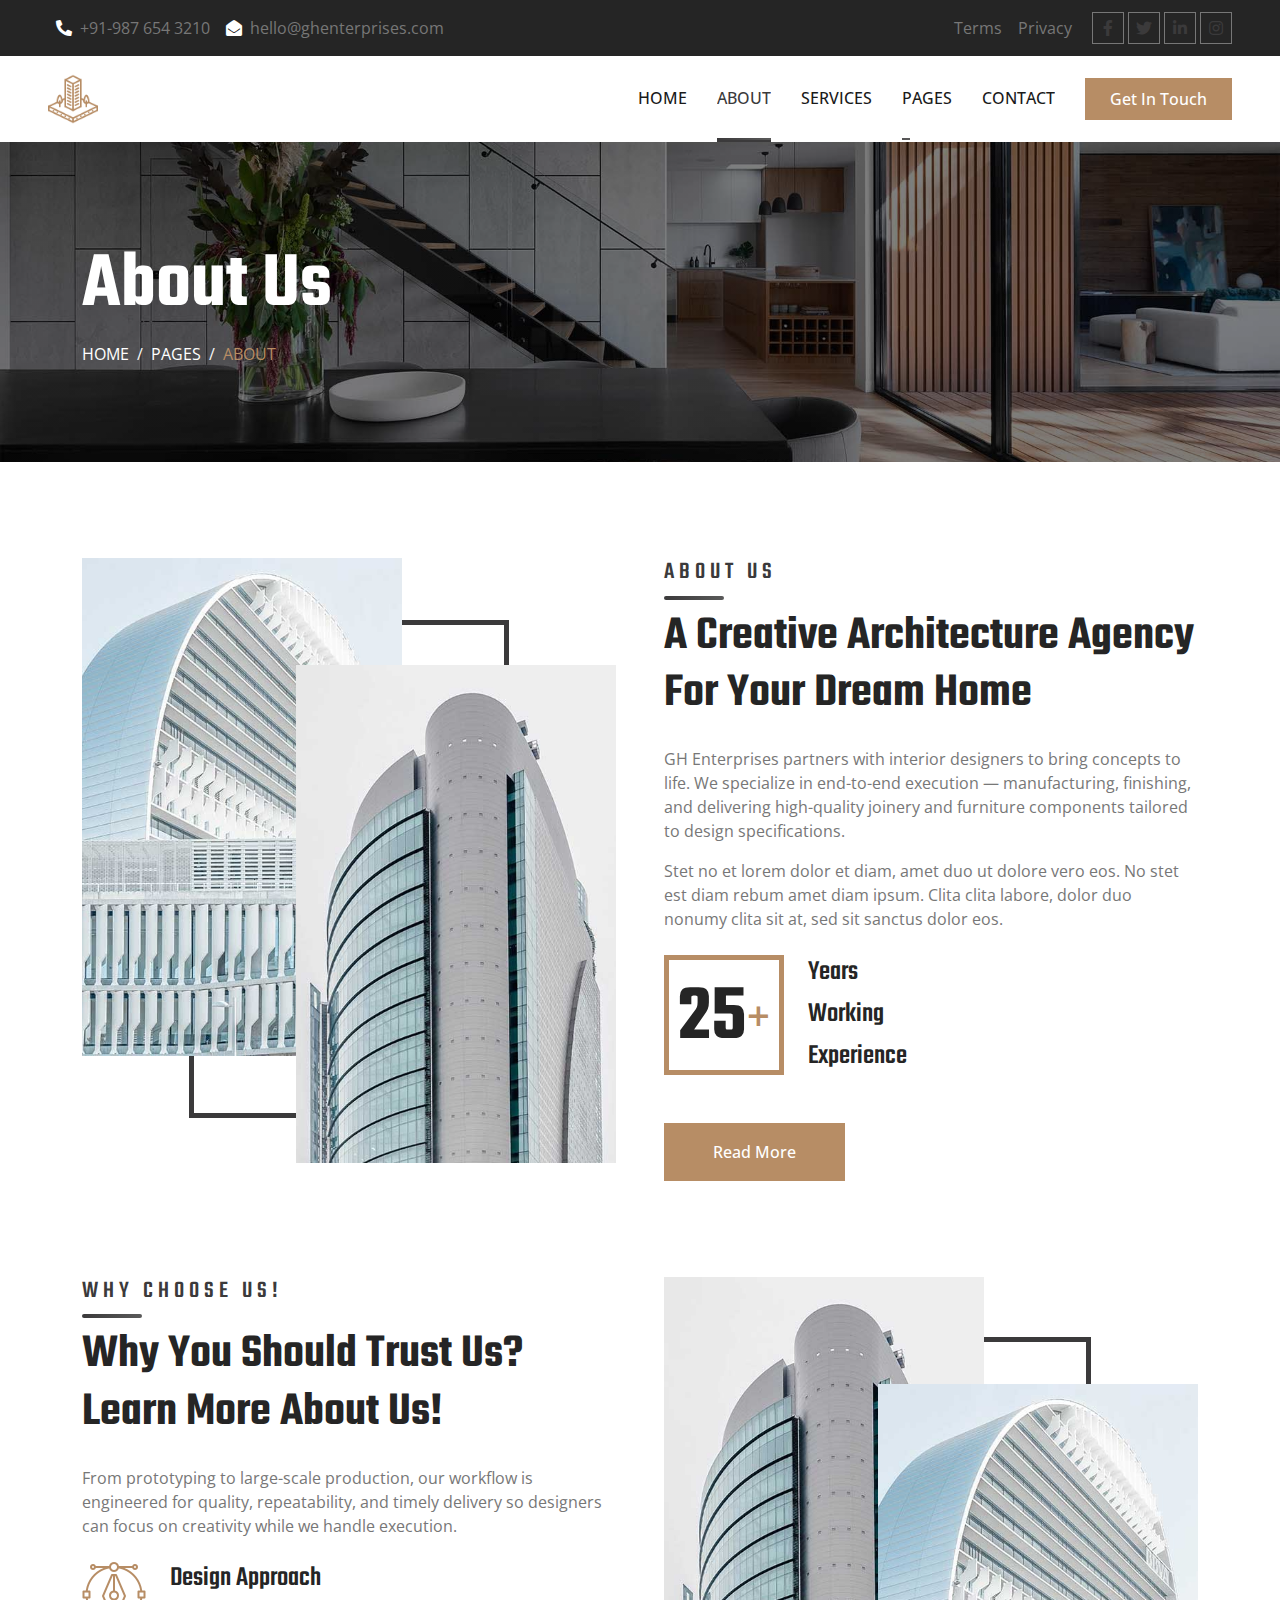
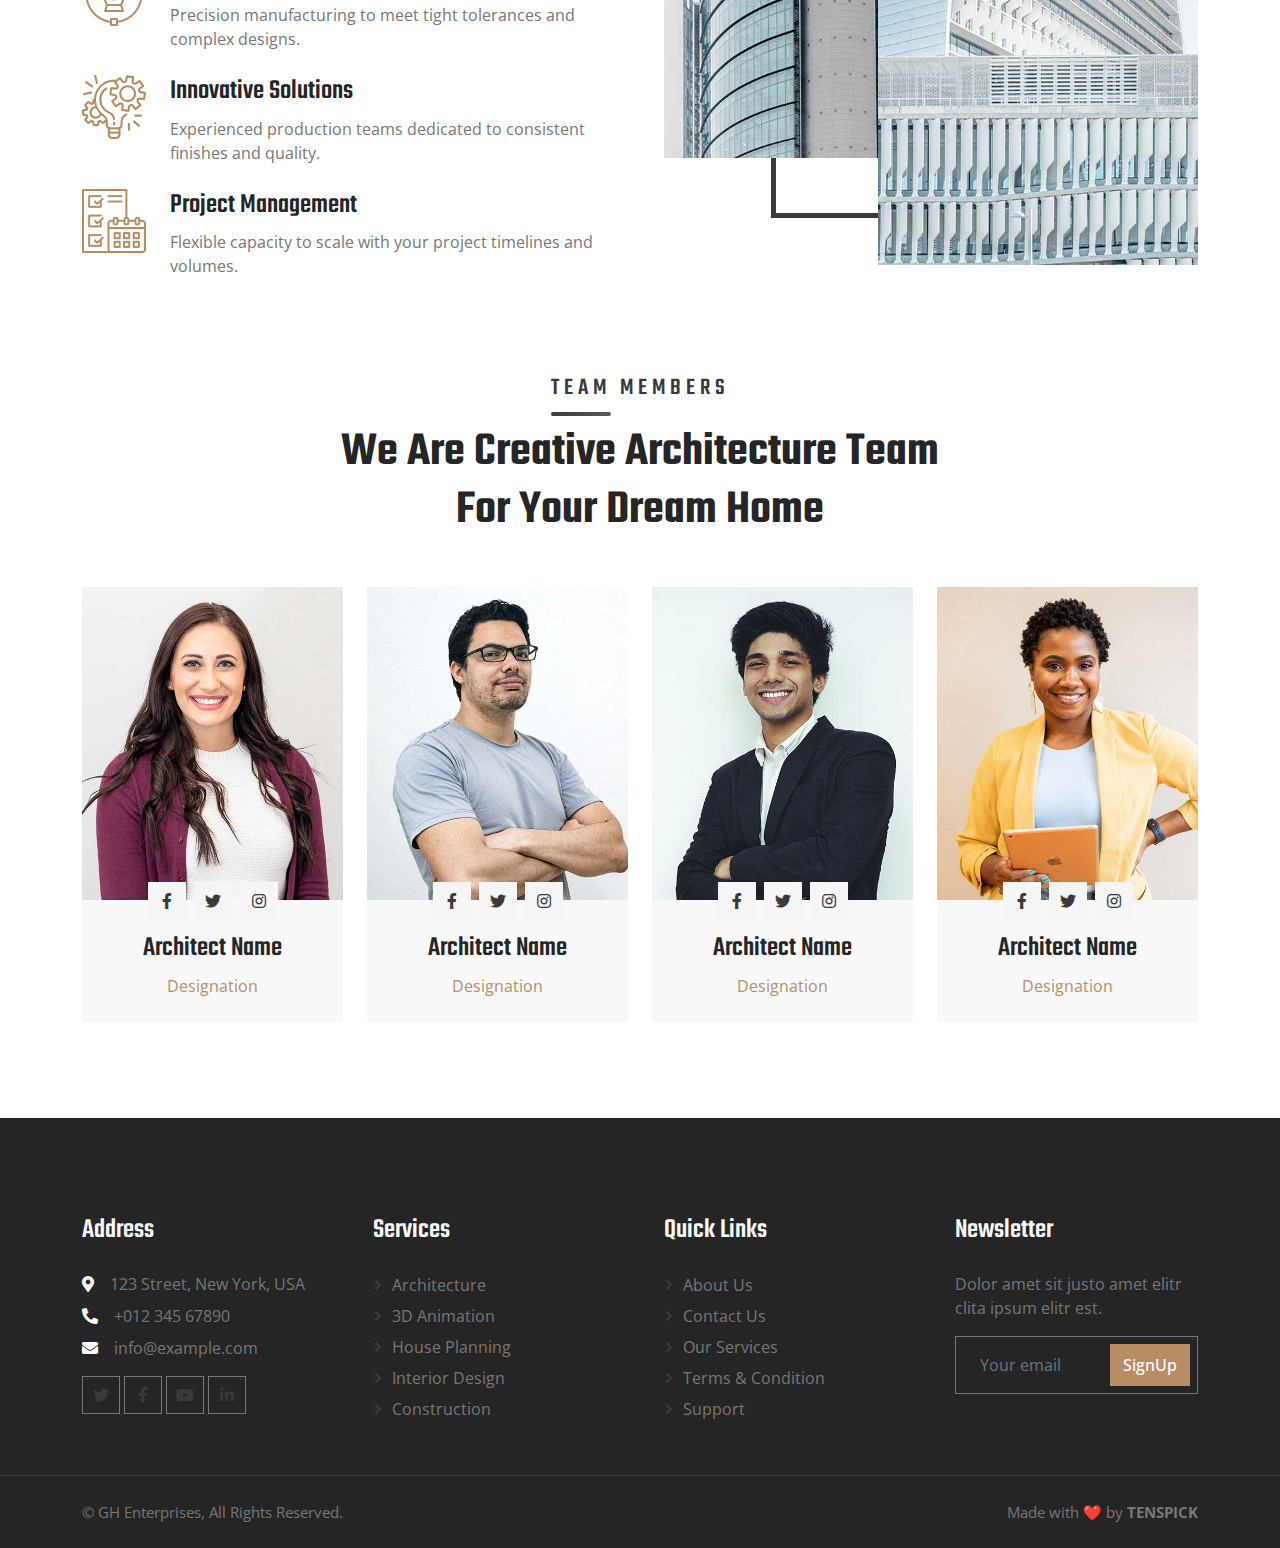
<file: about.html>
<!DOCTYPE html>
<html lang="en">

<head>
    <meta charset="utf-8">
    <title>About GH Enterprises - Interior Design Execution Partner</title>
    <meta content="width=device-width, initial-scale=1.0" name="viewport">
    <meta content="GH Enterprises, interior design execution, B2B2C, job work, interior solutions" name="keywords">
    <meta
        content="Learn about GH Enterprises - your trusted partner for professional interior design execution and job work services."
        name="description">

    <!-- Favicon -->
    <link href="img/icons/icon-1.png" rel="icon">

    <!-- Google Web Fonts -->
    <link rel="preconnect" href="https://fonts.googleapis.com">
    <link rel="preconnect" href="https://fonts.gstatic.com" crossorigin>
    <link
        href="https://fonts.googleapis.com/css2?family=Open+Sans:wght@400;500;600&family=Teko:wght@400;500;600&display=swap"
        rel="stylesheet">

    <!-- Icon Font Stylesheet -->
    <link href="https://cdnjs.cloudflare.com/ajax/libs/font-awesome/5.10.0/css/all.min.css" rel="stylesheet">
    <link href="https://cdn.jsdelivr.net/npm/bootstrap-icons@1.4.1/font/bootstrap-icons.css" rel="stylesheet">

    <!-- Libraries Stylesheet -->
    <link href="lib/animate/animate.min.css" rel="stylesheet">
    <link href="lib/owlcarousel/assets/owl.carousel.min.css" rel="stylesheet">
    <link href="lib/tempusdominus/css/tempusdominus-bootstrap-4.min.css" rel="stylesheet" />

    <!-- Customized Bootstrap Stylesheet -->
    <link href="css/bootstrap.min.css" rel="stylesheet">

    <!-- Template Stylesheet -->
    <link href="css/style.css" rel="stylesheet">
</head>

<body>
    <!-- Spinner Start -->
    <div id="spinner"
        class="show bg-white position-fixed translate-middle w-100 vh-100 top-50 start-50 d-flex align-items-center justify-content-center">
        <div class="spinner-border position-relative text-primary" style="width: 6rem; height: 6rem;" role="status">
        </div>
        <img class="position-absolute top-50 start-50 translate-middle" src="img/icons/icon-1.png" alt="Icon">
    </div>
    <!-- Spinner End -->


    <!-- Topbar Start -->
    <div class="container-fluid bg-dark p-0 wow fadeIn" data-wow-delay="0.1s">
        <div class="row gx-0 d-none d-lg-flex">
            <div class="col-lg-7 px-5 text-start">
                <div class="h-100 d-inline-flex align-items-center py-3 me-3">
                    <a class="text-body px-2" href="tel:+919876543210"><i
                            class="fa fa-phone-alt text-primary me-2"></i>+91-987 654 3210</a>
                    <a class="text-body px-2" href="mailto:hello@ghenterprises.com"><i
                            class="fa fa-envelope-open text-primary me-2"></i>hello@ghenterprises.com</a>
                </div>
            </div>
            <div class="col-lg-5 px-5 text-end">
                <div class="h-100 d-inline-flex align-items-center py-3 me-2">
                    <a class="text-body px-2" href="">Terms</a>
                    <a class="text-body px-2" href="">Privacy</a>
                </div>
                <div class="h-100 d-inline-flex align-items-center">
                    <a class="btn btn-sm-square btn-outline-body me-1" href=""><i class="fab fa-facebook-f"></i></a>
                    <a class="btn btn-sm-square btn-outline-body me-1" href=""><i class="fab fa-twitter"></i></a>
                    <a class="btn btn-sm-square btn-outline-body me-1" href=""><i class="fab fa-linkedin-in"></i></a>
                    <a class="btn btn-sm-square btn-outline-body me-0" href=""><i class="fab fa-instagram"></i></a>
                </div>
            </div>
        </div>
    </div>
    <!-- Topbar End -->


    <!-- Navbar Start -->
    <nav class="navbar navbar-expand-lg bg-white navbar-light sticky-top py-lg-0 px-lg-5 wow fadeIn"
        data-wow-delay="0.1s">
        <a href="index.html" class="navbar-brand ms-4 ms-lg-0">
            <h1 class="text-primary m-0"><img class="me-3 logo-img" src="img/icons/icon-1.png" alt="Icon"></h1>
        </a>
        <button type="button" class="navbar-toggler me-4" data-bs-toggle="collapse" data-bs-target="#navbarCollapse">
            <span class="navbar-toggler-icon"></span>
        </button>
        <div class="collapse navbar-collapse" id="navbarCollapse">
            <div class="navbar-nav ms-auto p-4 p-lg-0">
                <a href="index.html" class="nav-item nav-link">Home</a>
                <a href="about.html" class="nav-item nav-link active">About</a>
                <a href="service.html" class="nav-item nav-link">Services</a>
                <div class="nav-item dropdown">
                    <a href="#" class="nav-link dropdown-toggle" data-bs-toggle="dropdown">Pages</a>
                    <div class="dropdown-menu border-0 m-0">
                        <a href="project.html" class="dropdown-item">Our Portfolio</a>
                        <a href="manufacturingunit.html" class="dropdown-item">Manufacturing Unit</a>
                    </div>
                </div>
                <a href="contact.html" class="nav-item nav-link">Contact</a>
            </div>
            <a href="contact.html" class="btn btn-primary py-2 px-4 d-none d-lg-block">Get In Touch</a>
        </div>
    </nav>
    <!-- Navbar End -->


    <!-- Page Header Start -->
    <div class="container-fluid page-header py-5 mb-5 wow fadeIn" data-wow-delay="0.1s">
        <div class="container py-5">
            <h1 class="display-1 text-white animated slideInDown">About Us</h1>
            <nav aria-label="breadcrumb animated slideInDown">
                <ol class="breadcrumb text-uppercase mb-0">
                    <li class="breadcrumb-item"><a class="text-white" href="#">Home</a></li>
                    <li class="breadcrumb-item"><a class="text-white" href="#">Pages</a></li>
                    <li class="breadcrumb-item text-primary active" aria-current="page">About</li>
                </ol>
            </nav>
        </div>
    </div>
    <!-- Page Header End -->


    <!-- About Start -->
    <div class="container-xxl py-5">
        <div class="container">
            <div class="row g-5">
                <div class="col-lg-6 wow fadeIn" data-wow-delay="0.1s">
                    <div class="about-img">
                        <img class="img-fluid" src="img/about-1.jpg" alt="">
                        <img class="img-fluid" src="img/about-2.jpg" alt="">
                    </div>
                </div>
                <div class="col-lg-6 wow fadeIn" data-wow-delay="0.5s">
                    <h4 class="section-title">About Us</h4>
                    <h1 class="display-5 mb-4">A Creative Architecture Agency For Your Dream Home</h1>
                    <p>GH Enterprises partners with interior designers to bring concepts to life. We specialize in
                        end-to-end execution — manufacturing, finishing, and delivering high-quality joinery and
                        furniture components tailored to design specifications.</p>
                    <p class="mb-4">Stet no et lorem dolor et diam, amet duo ut dolore vero eos. No stet est diam rebum
                        amet diam ipsum. Clita clita labore, dolor duo nonumy clita sit at, sed sit sanctus dolor eos.
                    </p>
                    <div class="d-flex align-items-center mb-5">
                        <div class="d-flex flex-shrink-0 align-items-center justify-content-center border border-5 border-primary"
                            style="width: 120px; height: 120px;">
                            <h1 class="display-1 mb-n2" data-toggle="counter-up">25</h1>
                            <span class="fs-1 text-primary fw-bold">+</span>
                        </div>
                        <div class="ps-4">
                            <h3>Years</h3>
                            <h3>Working</h3>
                            <h3 class="mb-0">Experience</h3>
                        </div>
                    </div>
                    <a class="btn btn-primary py-3 px-5" href="">Read More</a>
                </div>
            </div>
        </div>
    </div>
    <!-- About End -->


    <!-- Feature Start -->
    <div class="container-xxl py-5">
        <div class="container">
            <div class="row g-5">
                <div class="col-lg-6 wow fadeInUp" data-wow-delay="0.1s">
                    <h4 class="section-title">Why Choose Us!</h4>
                    <h1 class="display-5 mb-4">Why You Should Trust Us? Learn More About Us!</h1>
                    <p class="mb-4">From prototyping to large-scale production, our workflow is engineered for quality,
                        repeatability, and timely delivery so designers can focus on creativity while we handle
                        execution.</p>
                    <div class="row g-4">
                        <div class="col-12">
                            <div class="d-flex align-items-start">
                                <img class="flex-shrink-0" src="img/icons/icon-2.png" alt="Icon">
                                <div class="ms-4">
                                    <h3>Design Approach</h3>
                                    <p class="mb-0">Precision manufacturing to meet tight tolerances and complex
                                        designs.</p>
                                </div>
                            </div>
                        </div>
                        <div class="col-12">
                            <div class="d-flex align-items-start">
                                <img class="flex-shrink-0" src="img/icons/icon-3.png" alt="Icon">
                                <div class="ms-4">
                                    <h3>Innovative Solutions</h3>
                                    <p class="mb-0">Experienced production teams dedicated to consistent finishes and
                                        quality.</p>
                                </div>
                            </div>
                        </div>
                        <div class="col-12">
                            <div class="d-flex align-items-start">
                                <img class="flex-shrink-0" src="img/icons/icon-4.png" alt="Icon">
                                <div class="ms-4">
                                    <h3>Project Management</h3>
                                    <p class="mb-0">Flexible capacity to scale with your project timelines and volumes.
                                    </p>
                                </div>
                            </div>
                        </div>
                    </div>
                </div>
                <div class="col-lg-6 wow fadeInUp" data-wow-delay="0.5s">
                    <div class="feature-img">
                        <img class="img-fluid" src="img/about-2.jpg" alt="">
                        <img class="img-fluid" src="img/about-1.jpg" alt="">
                    </div>
                </div>
            </div>
        </div>
    </div>
    <!-- Feature End -->


    <!-- Team Start -->
    <div class="container-xxl py-5">
        <div class="container">
            <div class="text-center mx-auto mb-5 wow fadeInUp" data-wow-delay="0.1s" style="max-width: 600px;">
                <h4 class="section-title">Team Members</h4>
                <h1 class="display-5 mb-4">We Are Creative Architecture Team For Your Dream Home</h1>
            </div>
            <div class="row g-0 team-items">
                <div class="col-lg-3 col-md-6 wow fadeInUp" data-wow-delay="0.1s">
                    <div class="team-item position-relative">
                        <div class="position-relative">
                            <img class="img-fluid" src="img/team-1.jpg" alt="">
                            <div class="team-social text-center">
                                <a class="btn btn-square" href=""><i class="fab fa-facebook-f"></i></a>
                                <a class="btn btn-square" href=""><i class="fab fa-twitter"></i></a>
                                <a class="btn btn-square" href=""><i class="fab fa-instagram"></i></a>
                            </div>
                        </div>
                        <div class="bg-light text-center p-4">
                            <h3 class="mt-2">Architect Name</h3>
                            <span class="text-primary">Designation</span>
                        </div>
                    </div>
                </div>
                <div class="col-lg-3 col-md-6 wow fadeInUp" data-wow-delay="0.3s">
                    <div class="team-item position-relative">
                        <div class="position-relative">
                            <img class="img-fluid" src="img/team-2.jpg" alt="">
                            <div class="team-social text-center">
                                <a class="btn btn-square" href=""><i class="fab fa-facebook-f"></i></a>
                                <a class="btn btn-square" href=""><i class="fab fa-twitter"></i></a>
                                <a class="btn btn-square" href=""><i class="fab fa-instagram"></i></a>
                            </div>
                        </div>
                        <div class="bg-light text-center p-4">
                            <h3 class="mt-2">Architect Name</h3>
                            <span class="text-primary">Designation</span>
                        </div>
                    </div>
                </div>
                <div class="col-lg-3 col-md-6 wow fadeInUp" data-wow-delay="0.5s">
                    <div class="team-item position-relative">
                        <div class="position-relative">
                            <img class="img-fluid" src="img/team-3.jpg" alt="">
                            <div class="team-social text-center">
                                <a class="btn btn-square" href=""><i class="fab fa-facebook-f"></i></a>
                                <a class="btn btn-square" href=""><i class="fab fa-twitter"></i></a>
                                <a class="btn btn-square" href=""><i class="fab fa-instagram"></i></a>
                            </div>
                        </div>
                        <div class="bg-light text-center p-4">
                            <h3 class="mt-2">Architect Name</h3>
                            <span class="text-primary">Designation</span>
                        </div>
                    </div>
                </div>
                <div class="col-lg-3 col-md-6 wow fadeInUp" data-wow-delay="0.7s">
                    <div class="team-item position-relative">
                        <div class="position-relative">
                            <img class="img-fluid" src="img/team-4.jpg" alt="">
                            <div class="team-social text-center">
                                <a class="btn btn-square" href=""><i class="fab fa-facebook-f"></i></a>
                                <a class="btn btn-square" href=""><i class="fab fa-twitter"></i></a>
                                <a class="btn btn-square" href=""><i class="fab fa-instagram"></i></a>
                            </div>
                        </div>
                        <div class="bg-light text-center p-4">
                            <h3 class="mt-2">Architect Name</h3>
                            <span class="text-primary">Designation</span>
                        </div>
                    </div>
                </div>
            </div>
        </div>
    </div>
    <!-- Team End -->


    <!-- Footer Start -->
    <div class="container-fluid bg-dark text-body footer mt-5 pt-5 px-0 wow fadeIn" data-wow-delay="0.1s">
        <div class="container py-5">
            <div class="row g-5">
                <div class="col-lg-3 col-md-6">
                    <h3 class="text-light mb-4">Address</h3>
                    <p class="mb-2"><i class="fa fa-map-marker-alt text-primary me-3"></i>123 Street, New York, USA</p>
                    <p class="mb-2"><i class="fa fa-phone-alt text-primary me-3"></i>+012 345 67890</p>
                    <p class="mb-2"><i class="fa fa-envelope text-primary me-3"></i>info@example.com</p>
                    <div class="d-flex pt-2">
                        <a class="btn btn-square btn-outline-body me-1" href=""><i class="fab fa-twitter"></i></a>
                        <a class="btn btn-square btn-outline-body me-1" href=""><i class="fab fa-facebook-f"></i></a>
                        <a class="btn btn-square btn-outline-body me-1" href=""><i class="fab fa-youtube"></i></a>
                        <a class="btn btn-square btn-outline-body me-0" href=""><i class="fab fa-linkedin-in"></i></a>
                    </div>
                </div>
                <div class="col-lg-3 col-md-6">
                    <h3 class="text-light mb-4">Services</h3>
                    <a class="btn btn-link" href="">Architecture</a>
                    <a class="btn btn-link" href="">3D Animation</a>
                    <a class="btn btn-link" href="">House Planning</a>
                    <a class="btn btn-link" href="">Interior Design</a>
                    <a class="btn btn-link" href="">Construction</a>
                </div>
                <div class="col-lg-3 col-md-6">
                    <h3 class="text-light mb-4">Quick Links</h3>
                    <a class="btn btn-link" href="">About Us</a>
                    <a class="btn btn-link" href="">Contact Us</a>
                    <a class="btn btn-link" href="">Our Services</a>
                    <a class="btn btn-link" href="">Terms & Condition</a>
                    <a class="btn btn-link" href="">Support</a>
                </div>
                <div class="col-lg-3 col-md-6">
                    <h3 class="text-light mb-4">Newsletter</h3>
                    <p>Dolor amet sit justo amet elitr clita ipsum elitr est.</p>
                    <div class="position-relative mx-auto" style="max-width: 400px;">
                        <input class="form-control bg-transparent w-100 py-3 ps-4 pe-5" type="text"
                            placeholder="Your email">
                        <button type="button"
                            class="btn btn-primary py-2 position-absolute top-0 end-0 mt-2 me-2">SignUp</button>
                    </div>
                </div>
            </div>
        </div>
        <div class="container-fluid copyright">
            <div class="container">
                <div class="row">
                    <div class="col-md-6 text-center text-md-start mb-3 mb-md-0">
                        &copy; GH Enterprises, All Rights Reserved.
                    </div>
                    <div class="col-md-6 text-center text-md-end">
                        Made with <span style="color: #D4AF37;">❤️</span> by <strong>TENSPICK</strong>
                    </div>
                </div>
            </div>
        </div>
    </div>
    <!-- Footer End -->





    <!-- JavaScript Libraries -->
    <script src="https://code.jquery.com/jquery-3.4.1.min.js"></script>
    <script src="https://cdn.jsdelivr.net/npm/bootstrap@5.0.0/dist/js/bootstrap.bundle.min.js"></script>
    <script src="lib/wow/wow.min.js"></script>
    <script src="lib/easing/easing.min.js"></script>
    <script src="lib/waypoints/waypoints.min.js"></script>
    <script src="lib/counterup/counterup.min.js"></script>
    <script src="lib/owlcarousel/owl.carousel.min.js"></script>
    <script src="lib/tempusdominus/js/moment.min.js"></script>
    <script src="lib/tempusdominus/js/moment-timezone.min.js"></script>
    <script src="lib/tempusdominus/js/tempusdominus-bootstrap-4.min.js"></script>

    <!-- Template Javascript -->
    <script src="js/main.js"></script>
</body>

</html>
</file>
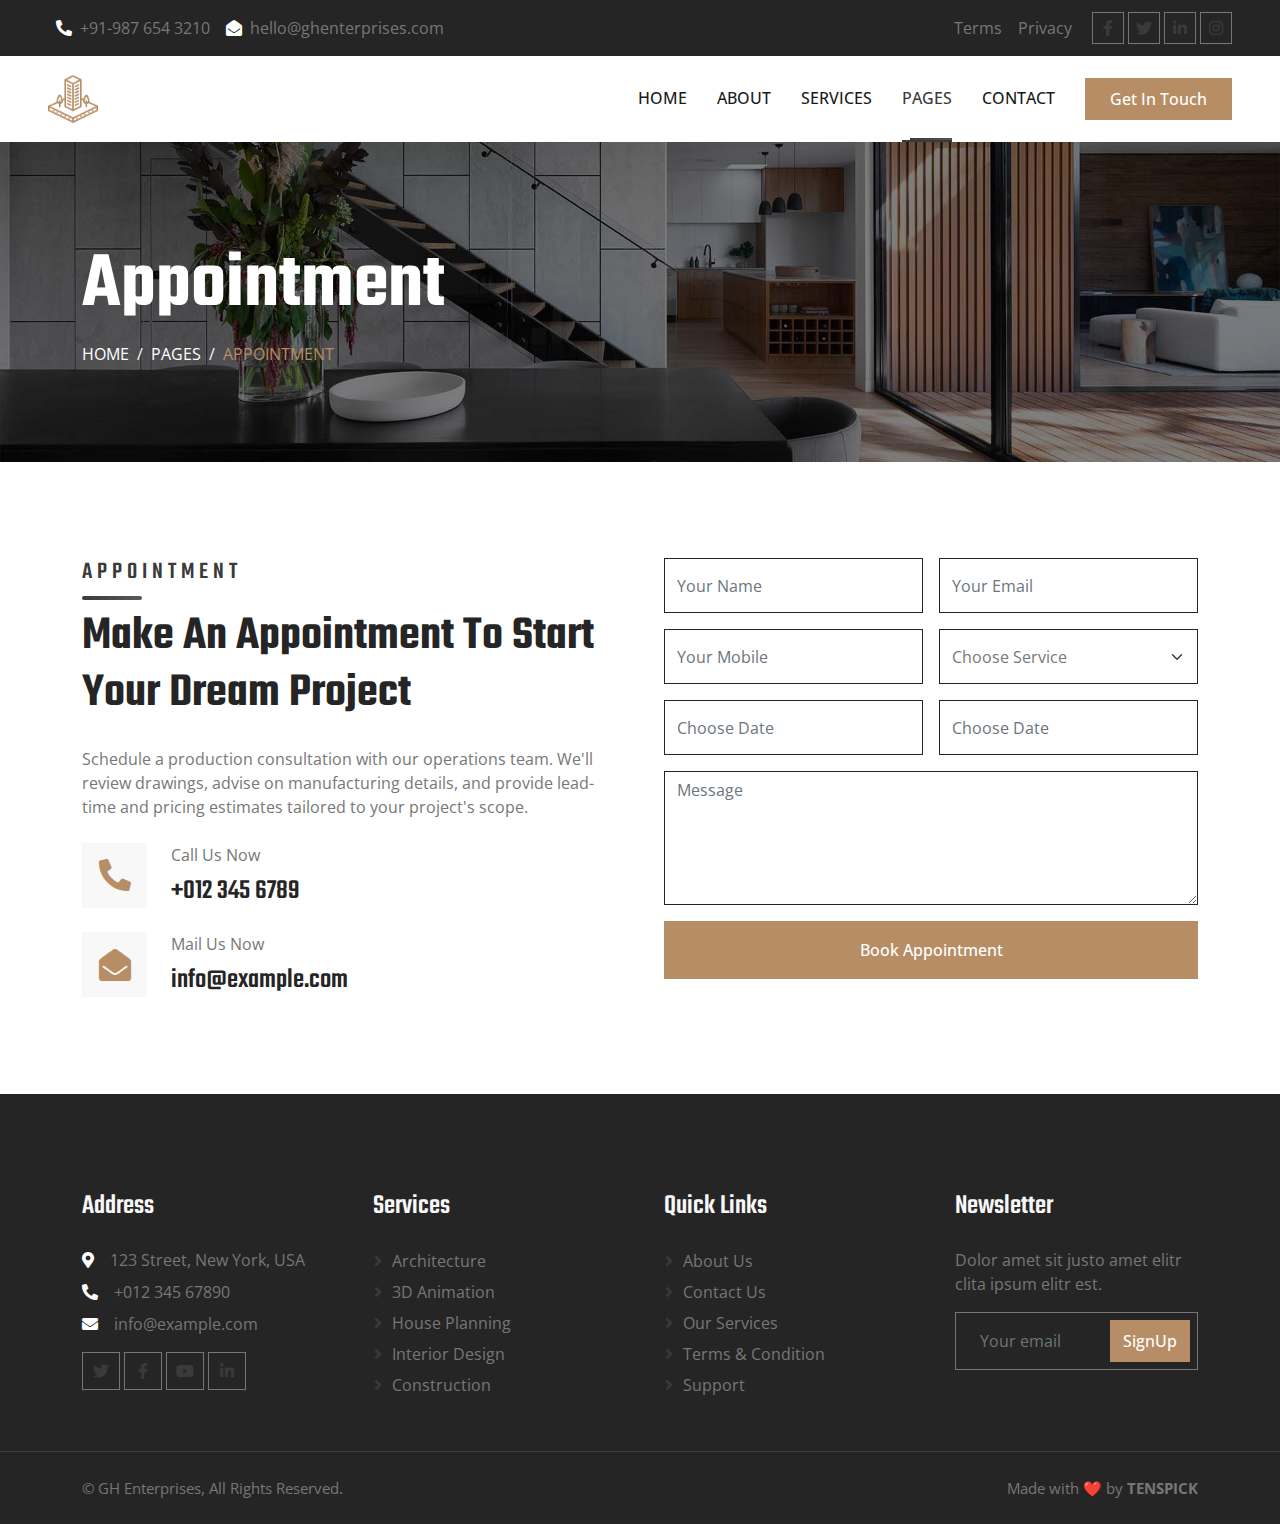
<file: appointment.html>
<!DOCTYPE html>
<html lang="en">

<head>
    <meta charset="utf-8">
    <title>Book Appointment - GH Enterprises</title>
    <meta content="width=device-width, initial-scale=1.0" name="viewport">
    <meta content="" name="keywords">
    <meta content="" name="description">

    <!-- Favicon -->
    <link href="img/icons/icon-1.png" rel="icon">

    <!-- Google Web Fonts -->
    <link rel="preconnect" href="https://fonts.googleapis.com">
    <link rel="preconnect" href="https://fonts.gstatic.com" crossorigin>
    <link
        href="https://fonts.googleapis.com/css2?family=Open+Sans:wght@400;500;600&family=Teko:wght@400;500;600&display=swap"
        rel="stylesheet">

    <!-- Icon Font Stylesheet -->
    <link href="https://cdnjs.cloudflare.com/ajax/libs/font-awesome/5.10.0/css/all.min.css" rel="stylesheet">
    <link href="https://cdn.jsdelivr.net/npm/bootstrap-icons@1.4.1/font/bootstrap-icons.css" rel="stylesheet">

    <!-- Libraries Stylesheet -->
    <link href="lib/animate/animate.min.css" rel="stylesheet">
    <link href="lib/owlcarousel/assets/owl.carousel.min.css" rel="stylesheet">
    <link href="lib/tempusdominus/css/tempusdominus-bootstrap-4.min.css" rel="stylesheet" />

    <!-- Customized Bootstrap Stylesheet -->
    <link href="css/bootstrap.min.css" rel="stylesheet">

    <!-- Template Stylesheet -->
    <link href="css/style.css" rel="stylesheet">
</head>

<body>
    <!-- Spinner Start -->
    <div id="spinner"
        class="show bg-white position-fixed translate-middle w-100 vh-100 top-50 start-50 d-flex align-items-center justify-content-center">
        <div class="spinner-border position-relative text-primary" style="width: 6rem; height: 6rem;" role="status">
        </div>
        <img class="position-absolute top-50 start-50 translate-middle" src="img/icons/icon-1.png" alt="Icon">
    </div>
    <!-- Spinner End -->


    <!-- Topbar Start -->
    <div class="container-fluid bg-dark p-0 wow fadeIn" data-wow-delay="0.1s">
        <div class="row gx-0 d-none d-lg-flex">
            <div class="col-lg-7 px-5 text-start">
                <div class="h-100 d-inline-flex align-items-center py-3 me-3">
                    <a class="text-body px-2" href="tel:+919876543210"><i
                            class="fa fa-phone-alt text-primary me-2"></i>+91-987 654 3210</a>
                    <a class="text-body px-2" href="mailto:hello@ghenterprises.com"><i
                            class="fa fa-envelope-open text-primary me-2"></i>hello@ghenterprises.com</a>
                </div>
            </div>
            <div class="col-lg-5 px-5 text-end">
                <div class="h-100 d-inline-flex align-items-center py-3 me-2">
                    <a class="text-body px-2" href="">Terms</a>
                    <a class="text-body px-2" href="">Privacy</a>
                </div>
                <div class="h-100 d-inline-flex align-items-center">
                    <a class="btn btn-sm-square btn-outline-body me-1" href=""><i class="fab fa-facebook-f"></i></a>
                    <a class="btn btn-sm-square btn-outline-body me-1" href=""><i class="fab fa-twitter"></i></a>
                    <a class="btn btn-sm-square btn-outline-body me-1" href=""><i class="fab fa-linkedin-in"></i></a>
                    <a class="btn btn-sm-square btn-outline-body me-0" href=""><i class="fab fa-instagram"></i></a>
                </div>
            </div>
        </div>
    </div>
    <!-- Topbar End -->


    <!-- Navbar Start -->
    <nav class="navbar navbar-expand-lg bg-white navbar-light sticky-top py-lg-0 px-lg-5 wow fadeIn"
        data-wow-delay="0.1s">
        <a href="index.html" class="navbar-brand ms-4 ms-lg-0">
            <h1 class="text-primary m-0"><img class="me-3 logo-img" src="img/icons/icon-1.png" alt="Icon"></h1>
        </a>
        <button type="button" class="navbar-toggler me-4" data-bs-toggle="collapse" data-bs-target="#navbarCollapse">
            <span class="navbar-toggler-icon"></span>
        </button>
        <div class="collapse navbar-collapse" id="navbarCollapse">
            <div class="navbar-nav ms-auto p-4 p-lg-0">
                <a href="index.html" class="nav-item nav-link">Home</a>
                <a href="about.html" class="nav-item nav-link">About</a>
                <a href="service.html" class="nav-item nav-link">Services</a>
                <div class="nav-item dropdown">
                    <a href="#" class="nav-link dropdown-toggle active" data-bs-toggle="dropdown">Pages</a>
                    <div class="dropdown-menu border-0 m-0">
                        <a href="project.html" class="dropdown-item">Our Portfolio</a>
                        <a href="manufacturingunit.html" class="dropdown-item">Manufacturing Unit</a>
                    </div>
                </div>
                <a href="contact.html" class="nav-item nav-link">Contact</a>
            </div>
            <a href="contact.html" class="btn btn-primary py-2 px-4 d-none d-lg-block">Get In Touch</a>
        </div>
    </nav>
    <!-- Navbar End -->


    <!-- Page Header Start -->
    <div class="container-fluid page-header py-5 mb-5 wow fadeIn" data-wow-delay="0.1s">
        <div class="container py-5">
            <h1 class="display-1 text-white animated slideInDown">Appointment</h1>
            <nav aria-label="breadcrumb animated slideInDown">
                <ol class="breadcrumb text-uppercase mb-0">
                    <li class="breadcrumb-item"><a class="text-white" href="#">Home</a></li>
                    <li class="breadcrumb-item"><a class="text-white" href="#">Pages</a></li>
                    <li class="breadcrumb-item text-primary active" aria-current="page">Appointment</li>
                </ol>
            </nav>
        </div>
    </div>
    <!-- Page Header End -->


    <!-- Appointment Start -->
    <div class="container-xxl py-5">
        <div class="container">
            <div class="row g-5">
                <div class="col-lg-6 wow fadeInUp" data-wow-delay="0.1s">
                    <h4 class="section-title">Appointment</h4>
                    <h1 class="display-5 mb-4">Make An Appointment To Start Your Dream Project</h1>
                    <p class="mb-4">Schedule a production consultation with our operations team. We'll review drawings,
                        advise on manufacturing details, and provide lead-time and pricing estimates tailored to your
                        project's scope.</p>
                    <div class="row g-4">
                        <div class="col-12">
                            <div class="d-flex">
                                <div class="d-flex flex-shrink-0 align-items-center justify-content-center bg-light"
                                    style="width: 65px; height: 65px;">
                                    <i class="fa fa-2x fa-phone-alt text-primary"></i>
                                </div>
                                <div class="ms-4">
                                    <p class="mb-2">Call Us Now</p>
                                    <h3 class="mb-0">+012 345 6789</h3>
                                </div>
                            </div>
                        </div>
                        <div class="col-12">
                            <div class="d-flex">
                                <div class="d-flex flex-shrink-0 align-items-center justify-content-center bg-light"
                                    style="width: 65px; height: 65px;">
                                    <i class="fa fa-2x fa-envelope-open text-primary"></i>
                                </div>
                                <div class="ms-4">
                                    <p class="mb-2">Mail Us Now</p>
                                    <h3 class="mb-0">info@example.com</h3>
                                </div>
                            </div>
                        </div>
                    </div>
                </div>
                <div class="col-lg-6 wow fadeInUp" data-wow-delay="0.5s">
                    <div class="row g-3">
                        <div class="col-12 col-sm-6">
                            <input type="text" class="form-control" placeholder="Your Name" style="height: 55px;">
                        </div>
                        <div class="col-12 col-sm-6">
                            <input type="email" class="form-control" placeholder="Your Email" style="height: 55px;">
                        </div>
                        <div class="col-12 col-sm-6">
                            <input type="text" class="form-control" placeholder="Your Mobile" style="height: 55px;">
                        </div>
                        <div class="col-12 col-sm-6">
                            <select class="form-select" style="height: 55px;">
                                <option selected>Choose Service</option>
                                <option value="1">Service 1</option>
                                <option value="2">Service 2</option>
                                <option value="3">Service 3</option>
                            </select>
                        </div>
                        <div class="col-12 col-sm-6">
                            <div class="date" id="date" data-target-input="nearest">
                                <input type="text" class="form-control datetimepicker-input" placeholder="Choose Date"
                                    data-target="#date" data-toggle="datetimepicker" style="height: 55px;">
                            </div>
                        </div>
                        <div class="col-12 col-sm-6">
                            <div class="time" id="time" data-target-input="nearest">
                                <input type="text" class="form-control datetimepicker-input" placeholder="Choose Date"
                                    data-target="#time" data-toggle="datetimepicker" style="height: 55px;">
                            </div>
                        </div>
                        <div class="col-12">
                            <textarea class="form-control" rows="5" placeholder="Message"></textarea>
                        </div>
                        <div class="col-12">
                            <button class="btn btn-primary w-100 py-3" type="submit">Book Appointment</button>
                        </div>
                    </div>
                </div>
            </div>
        </div>
    </div>
    <!-- Appointment End -->


    <!-- Footer Start -->
    <div class="container-fluid bg-dark text-body footer mt-5 pt-5 px-0 wow fadeIn" data-wow-delay="0.1s">
        <div class="container py-5">
            <div class="row g-5">
                <div class="col-lg-3 col-md-6">
                    <h3 class="text-light mb-4">Address</h3>
                    <p class="mb-2"><i class="fa fa-map-marker-alt text-primary me-3"></i>123 Street, New York, USA</p>
                    <p class="mb-2"><i class="fa fa-phone-alt text-primary me-3"></i>+012 345 67890</p>
                    <p class="mb-2"><i class="fa fa-envelope text-primary me-3"></i>info@example.com</p>
                    <div class="d-flex pt-2">
                        <a class="btn btn-square btn-outline-body me-1" href=""><i class="fab fa-twitter"></i></a>
                        <a class="btn btn-square btn-outline-body me-1" href=""><i class="fab fa-facebook-f"></i></a>
                        <a class="btn btn-square btn-outline-body me-1" href=""><i class="fab fa-youtube"></i></a>
                        <a class="btn btn-square btn-outline-body me-0" href=""><i class="fab fa-linkedin-in"></i></a>
                    </div>
                </div>
                <div class="col-lg-3 col-md-6">
                    <h3 class="text-light mb-4">Services</h3>
                    <a class="btn btn-link" href="">Architecture</a>
                    <a class="btn btn-link" href="">3D Animation</a>
                    <a class="btn btn-link" href="">House Planning</a>
                    <a class="btn btn-link" href="">Interior Design</a>
                    <a class="btn btn-link" href="">Construction</a>
                </div>
                <div class="col-lg-3 col-md-6">
                    <h3 class="text-light mb-4">Quick Links</h3>
                    <a class="btn btn-link" href="">About Us</a>
                    <a class="btn btn-link" href="">Contact Us</a>
                    <a class="btn btn-link" href="">Our Services</a>
                    <a class="btn btn-link" href="">Terms & Condition</a>
                    <a class="btn btn-link" href="">Support</a>
                </div>
                <div class="col-lg-3 col-md-6">
                    <h3 class="text-light mb-4">Newsletter</h3>
                    <p>Dolor amet sit justo amet elitr clita ipsum elitr est.</p>
                    <div class="position-relative mx-auto" style="max-width: 400px;">
                        <input class="form-control bg-transparent w-100 py-3 ps-4 pe-5" type="text"
                            placeholder="Your email">
                        <button type="button"
                            class="btn btn-primary py-2 position-absolute top-0 end-0 mt-2 me-2">SignUp</button>
                    </div>
                </div>
            </div>
        </div>
        <div class="container-fluid copyright">
            <div class="container">
                <div class="row">
                    <div class="col-md-6 text-center text-md-start mb-3 mb-md-0">
                        &copy; GH Enterprises, All Rights Reserved.
                    </div>
                    <div class="col-md-6 text-center text-md-end">
                        Made with <span style="color: #D4AF37;">❤️</span> by <strong>TENSPICK</strong>
                    </div>
                </div>
            </div>
        </div>
    </div>
    <!-- Footer End -->





    <!-- JavaScript Libraries -->
    <script src="https://code.jquery.com/jquery-3.4.1.min.js"></script>
    <script src="https://cdn.jsdelivr.net/npm/bootstrap@5.0.0/dist/js/bootstrap.bundle.min.js"></script>
    <script src="lib/wow/wow.min.js"></script>
    <script src="lib/easing/easing.min.js"></script>
    <script src="lib/waypoints/waypoints.min.js"></script>
    <script src="lib/counterup/counterup.min.js"></script>
    <script src="lib/owlcarousel/owl.carousel.min.js"></script>
    <script src="lib/tempusdominus/js/moment.min.js"></script>
    <script src="lib/tempusdominus/js/moment-timezone.min.js"></script>
    <script src="lib/tempusdominus/js/tempusdominus-bootstrap-4.min.js"></script>

    <!-- Template Javascript -->
    <script src="js/main.js"></script>
</body>

</html>
</file>
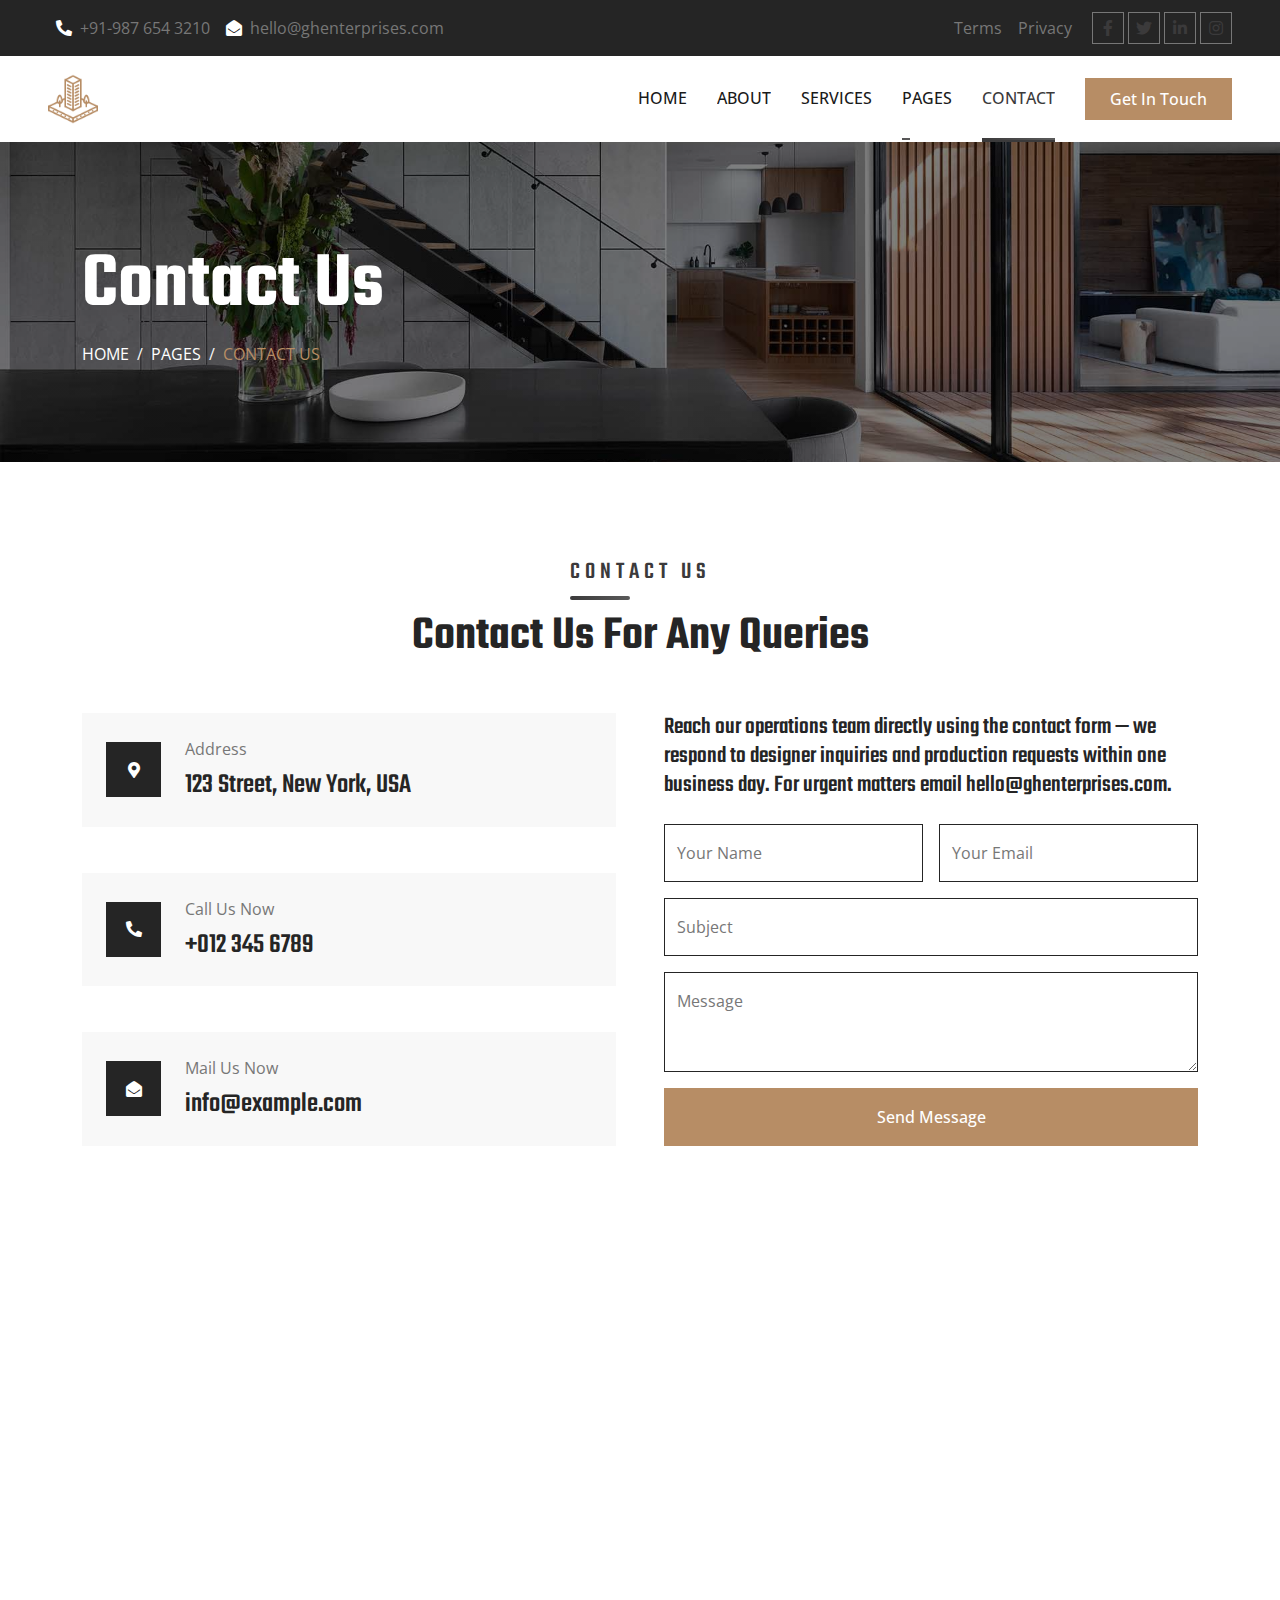
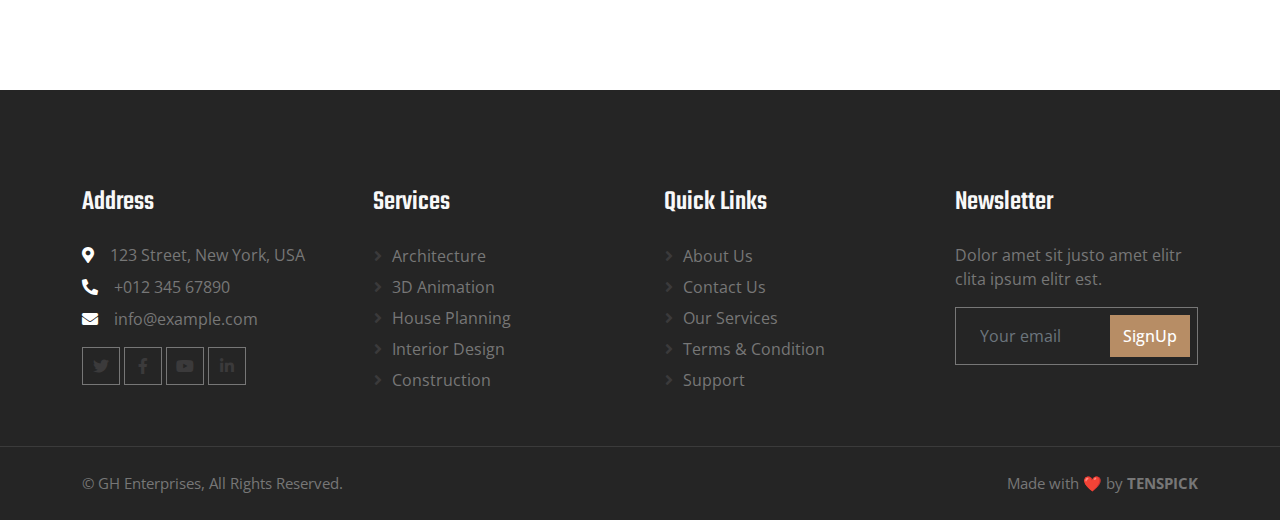
<file: contact.html>
<!DOCTYPE html>
<html lang="en">

<head>
    <meta charset="utf-8">
    <title>Contact GH Enterprises - Interior Design Execution Services</title>
    <meta content="width=device-width, initial-scale=1.0" name="viewport">
    <meta content="" name="keywords">
    <meta content="" name="description">

    <!-- Favicon -->
    <link href="img/icons/icon-1.png" rel="icon">

    <!-- Google Web Fonts -->
    <link rel="preconnect" href="https://fonts.googleapis.com">
    <link rel="preconnect" href="https://fonts.gstatic.com" crossorigin>
    <link
        href="https://fonts.googleapis.com/css2?family=Open+Sans:wght@400;500;600&family=Teko:wght@400;500;600&display=swap"
        rel="stylesheet">

    <!-- Icon Font Stylesheet -->
    <link href="https://cdnjs.cloudflare.com/ajax/libs/font-awesome/5.10.0/css/all.min.css" rel="stylesheet">
    <link href="https://cdn.jsdelivr.net/npm/bootstrap-icons@1.4.1/font/bootstrap-icons.css" rel="stylesheet">

    <!-- Libraries Stylesheet -->
    <link href="lib/animate/animate.min.css" rel="stylesheet">
    <link href="lib/owlcarousel/assets/owl.carousel.min.css" rel="stylesheet">
    <link href="lib/tempusdominus/css/tempusdominus-bootstrap-4.min.css" rel="stylesheet" />

    <!-- Customized Bootstrap Stylesheet -->
    <link href="css/bootstrap.min.css" rel="stylesheet">

    <!-- Template Stylesheet -->
    <link href="css/style.css" rel="stylesheet">
</head>

<body>
    <!-- Spinner Start -->
    <div id="spinner"
        class="show bg-white position-fixed translate-middle w-100 vh-100 top-50 start-50 d-flex align-items-center justify-content-center">
        <div class="spinner-border position-relative text-primary" style="width: 6rem; height: 6rem;" role="status">
        </div>
        <img class="position-absolute top-50 start-50 translate-middle" src="img/icons/icon-1.png" alt="Icon">
    </div>
    <!-- Spinner End -->


    <!-- Topbar Start -->
    <div class="container-fluid bg-dark p-0 wow fadeIn" data-wow-delay="0.1s">
        <div class="row gx-0 d-none d-lg-flex">
            <div class="col-lg-7 px-5 text-start">
                <div class="h-100 d-inline-flex align-items-center py-3 me-3">
                    <a class="text-body px-2" href="tel:+919876543210"><i
                            class="fa fa-phone-alt text-primary me-2"></i>+91-987 654 3210</a>
                    <a class="text-body px-2" href="mailto:hello@ghenterprises.com"><i
                            class="fa fa-envelope-open text-primary me-2"></i>hello@ghenterprises.com</a>
                </div>
            </div>
            <div class="col-lg-5 px-5 text-end">
                <div class="h-100 d-inline-flex align-items-center py-3 me-2">
                    <a class="text-body px-2" href="">Terms</a>
                    <a class="text-body px-2" href="">Privacy</a>
                </div>
                <div class="h-100 d-inline-flex align-items-center">
                    <a class="btn btn-sm-square btn-outline-body me-1" href="" aria-label="Facebook"><i
                            class="fab fa-facebook-f"></i></a>
                    <a class="btn btn-sm-square btn-outline-body me-1" href="" aria-label="Twitter"><i
                            class="fab fa-twitter"></i></a>
                    <a class="btn btn-sm-square btn-outline-body me-1" href="" aria-label="LinkedIn"><i
                            class="fab fa-linkedin-in"></i></a>
                    <a class="btn btn-sm-square btn-outline-body me-0" href="" aria-label="Instagram"><i
                            class="fab fa-instagram"></i></a>
                </div>
            </div>
        </div>
    </div>
    <!-- Topbar End -->


    <!-- Navbar Start -->
    <nav class="navbar navbar-expand-lg bg-white navbar-light sticky-top py-lg-0 px-lg-5 wow fadeIn"
        data-wow-delay="0.1s">
        <a href="index.html" class="navbar-brand ms-4 ms-lg-0">
            <h1 class="text-primary m-0"><img class="me-3 logo-img" src="img/icons/icon-1.png" alt="Icon"></h1>
        </a>
        <button type="button" class="navbar-toggler me-4" data-bs-toggle="collapse" data-bs-target="#navbarCollapse">
            <span class="navbar-toggler-icon"></span>
        </button>
        <div class="collapse navbar-collapse" id="navbarCollapse">
            <div class="navbar-nav ms-auto p-4 p-lg-0">
                <a href="index.html" class="nav-item nav-link">Home</a>
                <a href="about.html" class="nav-item nav-link">About</a>
                <a href="service.html" class="nav-item nav-link">Services</a>
                <div class="nav-item dropdown">
                    <a href="#" class="nav-link dropdown-toggle" data-bs-toggle="dropdown">Pages</a>
                    <div class="dropdown-menu border-0 m-0">
                        <a href="project.html" class="dropdown-item">Our Portfolio</a>
                        <a href="manufacturingunit.html" class="dropdown-item">Manufacturing Unit</a>
                    </div>
                </div>
                <a href="contact.html" class="nav-item nav-link active">Contact</a>
            </div>
            <a href="contact.html" class="btn btn-primary py-2 px-4 d-none d-lg-block">Get In Touch</a>
        </div>
    </nav>
    <!-- Navbar End -->


    <!-- Page Header Start -->
    <div class="container-fluid page-header py-5 mb-5 wow fadeIn" data-wow-delay="0.1s">
        <div class="container py-5">
            <h1 class="display-1 text-white animated slideInDown">Contact Us</h1>
            <nav aria-label="breadcrumb animated slideInDown">
                <ol class="breadcrumb text-uppercase mb-0">
                    <li class="breadcrumb-item"><a class="text-white" href="#">Home</a></li>
                    <li class="breadcrumb-item"><a class="text-white" href="#">Pages</a></li>
                    <li class="breadcrumb-item text-primary active" aria-current="page">Contact Us</li>
                </ol>
            </nav>
        </div>
    </div>
    <!-- Page Header End -->


    <!-- Contact Start -->
    <div class="container-xxl py-5">
        <div class="container">
            <div class="text-center mx-auto mb-5 wow fadeInUp" data-wow-delay="0.1s" style="max-width: 600px;">
                <h4 class="section-title">Contact Us</h4>
                <h1 class="display-5 mb-4">Contact Us For Any Queries</h1>
            </div>
            <div class="row g-5">
                <div class="col-lg-6 wow fadeInUp" data-wow-delay="0.1s">
                    <div class="d-flex flex-column justify-content-between h-100">
                        <div class="bg-light d-flex align-items-center w-100 p-4 mb-4">
                            <div class="d-flex flex-shrink-0 align-items-center justify-content-center bg-dark"
                                style="width: 55px; height: 55px;">
                                <i class="fa fa-map-marker-alt text-primary"></i>
                            </div>
                            <div class="ms-4">
                                <p class="mb-2">Address</p>
                                <h3 class="mb-0">123 Street, New York, USA</h3>
                            </div>
                        </div>
                        <div class="bg-light d-flex align-items-center w-100 p-4 mb-4">
                            <div class="d-flex flex-shrink-0 align-items-center justify-content-center bg-dark"
                                style="width: 55px; height: 55px;">
                                <i class="fa fa-phone-alt text-primary"></i>
                            </div>
                            <div class="ms-4">
                                <p class="mb-2">Call Us Now</p>
                                <h3 class="mb-0">+012 345 6789</h3>
                            </div>
                        </div>
                        <div class="bg-light d-flex align-items-center w-100 p-4">
                            <div class="d-flex flex-shrink-0 align-items-center justify-content-center bg-dark"
                                style="width: 55px; height: 55px;">
                                <i class="fa fa-envelope-open text-primary"></i>
                            </div>
                            <div class="ms-4">
                                <p class="mb-2">Mail Us Now</p>
                                <h3 class="mb-0">info@example.com</h3>
                            </div>
                        </div>
                    </div>
                </div>
                <div class="col-lg-6 wow fadeInUp" data-wow-delay="0.5s">
                    <h4 class="mb-4">Reach our operations team directly using the contact form — we respond to designer
                        inquiries and production requests within one business day. For urgent matters email
                        hello@ghenterprises.com.</h4>
                    <form id="contactForm" onsubmit="return false;">
                        <div class="row g-3">
                            <div class="col-md-6">
                                <div class="form-floating">
                                    <input type="text" class="form-control" id="name" placeholder="John Doe" required>
                                    <label for="name">Your Name</label>
                                </div>
                            </div>
                            <div class="col-md-6">
                                <div class="form-floating">
                                    <input type="email" class="form-control" id="email" placeholder="john@example.com"
                                        required>
                                    <label for="email">Your Email</label>
                                </div>
                            </div>
                            <div class="col-12">
                                <div class="form-floating">
                                    <input type="text" class="form-control" id="subject" placeholder="Project Inquiry"
                                        required>
                                    <label for="subject">Subject</label>
                                </div>
                            </div>
                            <div class="col-12">
                                <div class="form-floating">
                                    <textarea class="form-control" placeholder="Leave a message here" id="message"
                                        style="height: 100px" required></textarea>
                                    <label for="message">Message</label>
                                </div>
                            </div>
                            <div class="col-12">
                                <button class="btn btn-primary w-100 py-3" type="submit">Send Message</button>
                            </div>
                        </div>
                    </form>
                </div>
            </div>
        </div>
    </div>
    <!-- Contact End -->


    <!-- Google Map Start -->
    <div class="container-xxl pt-5 px-0 wow fadeIn" data-wow-delay="0.1s">
        <iframe class="w-100 mb-n2" style="height: 450px;"
            src="https://www.google.com/maps/embed?pb=!1m18!1m12!1m3!1d3001156.4288297426!2d-78.01371936852176!3d42.72876761954724!2m3!1f0!2f0!3f0!3m2!1i1024!2i768!4f13.1!3m3!1m2!1s0x4ccc4bf0f123a5a9%3A0xddcfc6c1de189567!2sNew%20York%2C%20USA!5e0!3m2!1sen!2sbd!4v1603794290143!5m2!1sen!2sbd"
            frameborder="0" allowfullscreen="" aria-hidden="false" tabindex="0"></iframe>
    </div>
    <!-- Google Map End -->


    <!-- Footer Start -->
    <div class="container-fluid bg-dark text-body footer pt-5 px-0 wow fadeIn" data-wow-delay="0.1s">
        <div class="container py-5">
            <div class="row g-5">
                <div class="col-lg-3 col-md-6">
                    <h3 class="text-light mb-4">Address</h3>
                    <p class="mb-2"><i class="fa fa-map-marker-alt text-primary me-3"></i>123 Street, New York, USA</p>
                    <p class="mb-2"><i class="fa fa-phone-alt text-primary me-3"></i>+012 345 67890</p>
                    <p class="mb-2"><i class="fa fa-envelope text-primary me-3"></i>info@example.com</p>
                    <div class="d-flex pt-2">
                        <a class="btn btn-square btn-outline-body me-1" href="" aria-label="Twitter"><i
                                class="fab fa-twitter"></i></a>
                        <a class="btn btn-square btn-outline-body me-1" href="" aria-label="Facebook"><i
                                class="fab fa-facebook-f"></i></a>
                        <a class="btn btn-square btn-outline-body me-1" href="" aria-label="YouTube"><i
                                class="fab fa-youtube"></i></a>
                        <a class="btn btn-square btn-outline-body me-0" href="" aria-label="LinkedIn"><i
                                class="fab fa-linkedin-in"></i></a>
                    </div>
                </div>
                <div class="col-lg-3 col-md-6">
                    <h3 class="text-light mb-4">Services</h3>
                    <a class="btn btn-link" href="">Architecture</a>
                    <a class="btn btn-link" href="">3D Animation</a>
                    <a class="btn btn-link" href="">House Planning</a>
                    <a class="btn btn-link" href="">Interior Design</a>
                    <a class="btn btn-link" href="">Construction</a>
                </div>
                <div class="col-lg-3 col-md-6">
                    <h3 class="text-light mb-4">Quick Links</h3>
                    <a class="btn btn-link" href="">About Us</a>
                    <a class="btn btn-link" href="">Contact Us</a>
                    <a class="btn btn-link" href="">Our Services</a>
                    <a class="btn btn-link" href="">Terms & Condition</a>
                    <a class="btn btn-link" href="">Support</a>
                </div>
                <div class="col-lg-3 col-md-6">
                    <h3 class="text-light mb-4">Newsletter</h3>
                    <p>Dolor amet sit justo amet elitr clita ipsum elitr est.</p>
                    <div class="position-relative mx-auto" style="max-width: 400px;">
                        <input class="form-control bg-transparent w-100 py-3 ps-4 pe-5" type="text"
                            placeholder="Your email">
                        <button type="button"
                            class="btn btn-primary py-2 position-absolute top-0 end-0 mt-2 me-2">SignUp</button>
                    </div>
                </div>
            </div>
        </div>
        <div class="container-fluid copyright">
            <div class="container">
                <div class="row">
                    <div class="col-md-6 text-center text-md-start mb-3 mb-md-0">
                        &copy; GH Enterprises, All Rights Reserved.
                    </div>
                    <div class="col-md-6 text-center text-md-end">
                        Made with <span style="color: #D4AF37;">❤️</span> by <strong>TENSPICK</strong>
                    </div>
                </div>
            </div>
        </div>
    </div>
    <!-- Footer End -->





    <!-- JavaScript Libraries -->
    <script src="https://code.jquery.com/jquery-3.4.1.min.js"></script>
    <script src="https://cdn.jsdelivr.net/npm/bootstrap@5.0.0/dist/js/bootstrap.bundle.min.js"></script>
    <script src="lib/wow/wow.min.js"></script>
    <script src="lib/easing/easing.min.js"></script>
    <script src="lib/waypoints/waypoints.min.js"></script>
    <script src="lib/counterup/counterup.min.js"></script>
    <script src="lib/owlcarousel/owl.carousel.min.js"></script>
    <script src="lib/tempusdominus/js/moment.min.js"></script>
    <script src="lib/tempusdominus/js/moment-timezone.min.js"></script>
    <script src="lib/tempusdominus/js/tempusdominus-bootstrap-4.min.js"></script>

    <!-- Template Javascript -->
    <script src="js/main.js"></script>
</body>

</html>
</file>
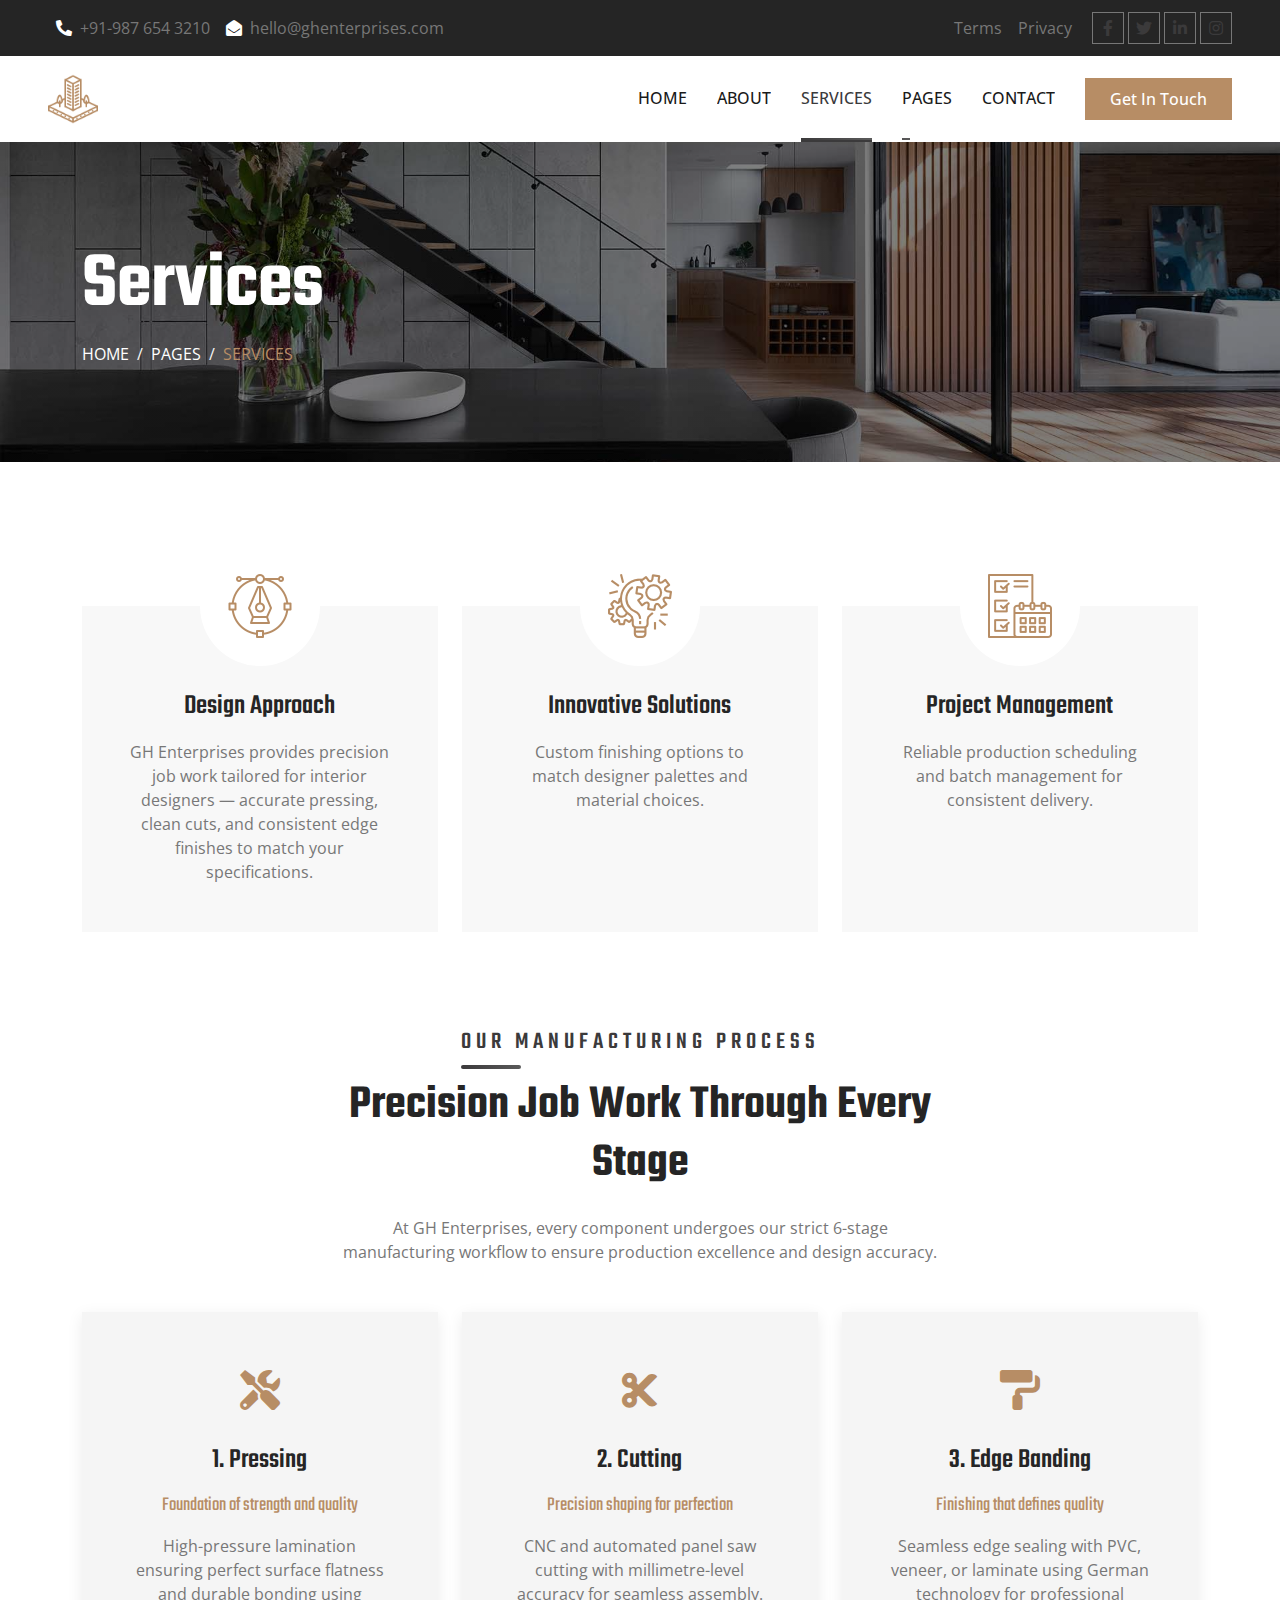
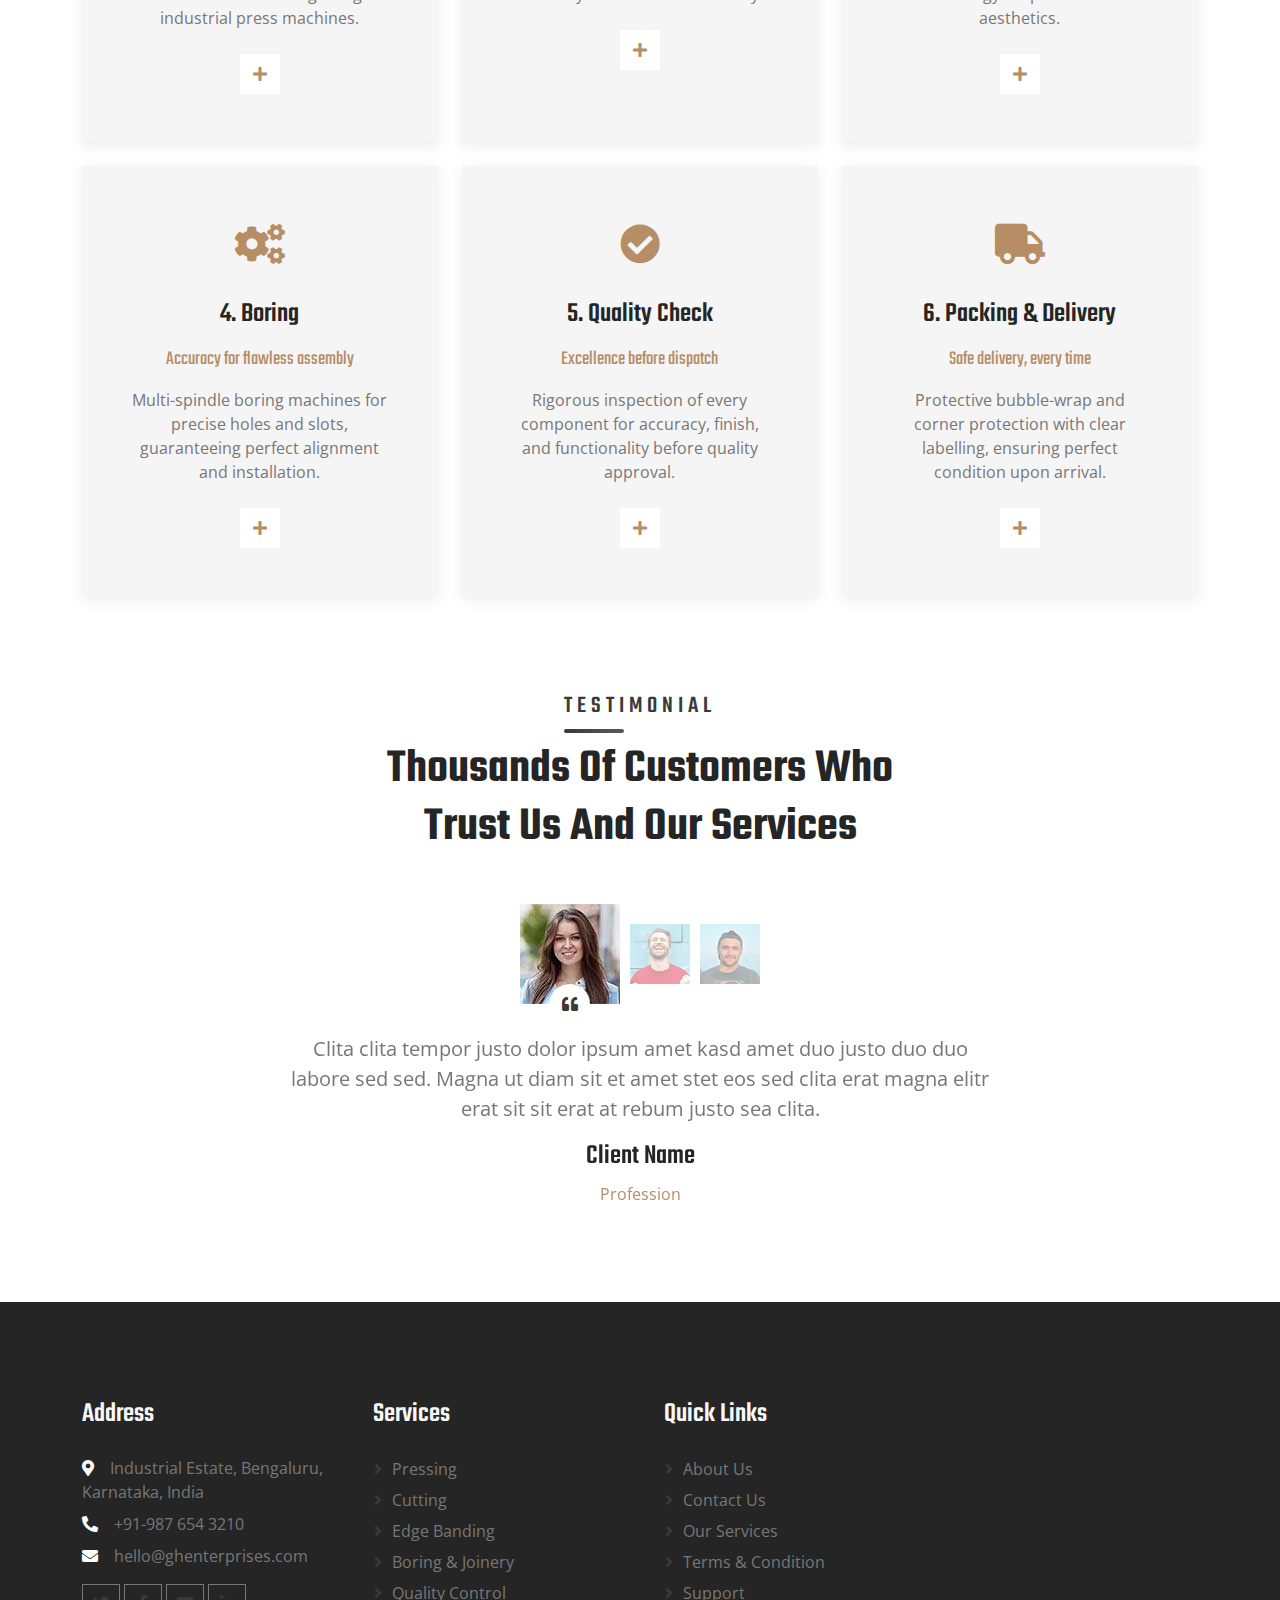
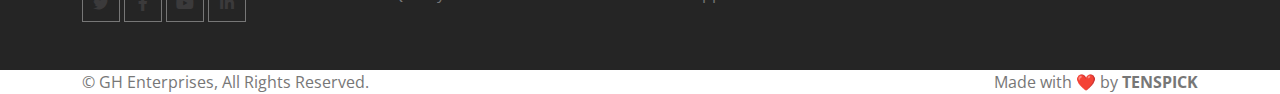
<file: service.html>
<!DOCTYPE html>
<html lang="en">

<head>
    <meta charset="utf-8">
    <title>Interior Design Execution Services - GH Enterprises</title>
    <meta content="width=device-width, initial-scale=1.0" name="viewport">
    <meta
        content="interior design services, turnkey execution, modular kitchens, lighting, false ceilings, furniture installation"
        name="keywords">
    <meta
        content="Explore our comprehensive interior design execution and job work services. Professional solutions for designers and clients."
        name="description">

    <!-- Favicon -->
    <link href="img/icons/icon-1.png" rel="icon">

    <!-- Google Web Fonts -->
    <link rel="preconnect" href="https://fonts.googleapis.com">
    <link rel="preconnect" href="https://fonts.gstatic.com" crossorigin>
    <link
        href="https://fonts.googleapis.com/css2?family=Open+Sans:wght@400;500;600&family=Teko:wght@400;500;600&display=swap"
        rel="stylesheet">

    <!-- Icon Font Stylesheet -->
    <link href="https://cdnjs.cloudflare.com/ajax/libs/font-awesome/5.10.0/css/all.min.css" rel="stylesheet">
    <link href="https://cdn.jsdelivr.net/npm/bootstrap-icons@1.4.1/font/bootstrap-icons.css" rel="stylesheet">

    <!-- Libraries Stylesheet -->
    <link href="lib/animate/animate.min.css" rel="stylesheet">
    <link href="lib/owlcarousel/assets/owl.carousel.min.css" rel="stylesheet">
    <link href="lib/tempusdominus/css/tempusdominus-bootstrap-4.min.css" rel="stylesheet" />

    <!-- Customized Bootstrap Stylesheet -->
    <link href="css/bootstrap.min.css" rel="stylesheet">

    <!-- Template Stylesheet -->
    <link href="css/style.css" rel="stylesheet">
</head>

<body>
    <!-- Spinner Start -->
    <div id="spinner"
        class="show bg-white position-fixed translate-middle w-100 vh-100 top-50 start-50 d-flex align-items-center justify-content-center">
        <div class="spinner-border position-relative text-primary" style="width: 6rem; height: 6rem;" role="status">
        </div>
        <img class="position-absolute top-50 start-50 translate-middle" src="img/icons/icon-1.png" alt="Icon">
    </div>
    <!-- Spinner End -->


    <!-- Topbar Start -->
    <div class="container-fluid bg-dark p-0 wow fadeIn" data-wow-delay="0.1s">
        <div class="row gx-0 d-none d-lg-flex">
            <div class="col-lg-7 px-5 text-start">
                <div class="h-100 d-inline-flex align-items-center py-3 me-3">
                    <a class="text-body px-2" href="tel:+919876543210"><i
                            class="fa fa-phone-alt text-primary me-2"></i>+91-987 654 3210</a>
                    <a class="text-body px-2" href="mailto:hello@ghenterprises.com"><i
                            class="fa fa-envelope-open text-primary me-2"></i>hello@ghenterprises.com</a>
                </div>
            </div>
            <div class="col-lg-5 px-5 text-end">
                <div class="h-100 d-inline-flex align-items-center py-3 me-2">
                    <a class="text-body px-2" href="">Terms</a>
                    <a class="text-body px-2" href="">Privacy</a>
                </div>
                <div class="h-100 d-inline-flex align-items-center">
                    <a class="btn btn-sm-square btn-outline-body me-1" href=""><i class="fab fa-facebook-f"></i></a>
                    <a class="btn btn-sm-square btn-outline-body me-1" href=""><i class="fab fa-twitter"></i></a>
                    <a class="btn btn-sm-square btn-outline-body me-1" href=""><i class="fab fa-linkedin-in"></i></a>
                    <a class="btn btn-sm-square btn-outline-body me-0" href=""><i class="fab fa-instagram"></i></a>
                </div>
            </div>
        </div>
    </div>
    <!-- Topbar End -->


    <!-- Navbar Start -->
    <nav class="navbar navbar-expand-lg bg-white navbar-light sticky-top py-lg-0 px-lg-5 wow fadeIn"
        data-wow-delay="0.1s">
        <a href="index.html" class="navbar-brand ms-4 ms-lg-0">
            <h1 class="text-primary m-0"><img class="me-3 logo-img" src="img/icons/icon-1.png" alt="Icon"></h1>
        </a>
        <button type="button" class="navbar-toggler me-4" data-bs-toggle="collapse" data-bs-target="#navbarCollapse">
            <span class="navbar-toggler-icon"></span>
        </button>
        <div class="collapse navbar-collapse" id="navbarCollapse">
            <div class="navbar-nav ms-auto p-4 p-lg-0">
                <a href="index.html" class="nav-item nav-link">Home</a>
                <a href="about.html" class="nav-item nav-link">About</a>
                <a href="service.html" class="nav-item nav-link active">Services</a>
                <div class="nav-item dropdown">
                    <a href="#" class="nav-link dropdown-toggle" data-bs-toggle="dropdown">Pages</a>
                    <div class="dropdown-menu border-0 m-0">
                        <a href="project.html" class="dropdown-item">Our Portfolio</a>
                        <a href="manufacturingunit.html" class="dropdown-item">Manufacturing Unit</a>
                    </div>
                </div>
                <a href="contact.html" class="nav-item nav-link">Contact</a>
            </div>
            <a href="contact.html" class="btn btn-primary py-2 px-4 d-none d-lg-block">Get In Touch</a>
        </div>
    </nav>
    <!-- Navbar End -->


    <!-- Page Header Start -->
    <div class="container-fluid page-header py-5 mb-5 wow fadeIn" data-wow-delay="0.1s">
        <div class="container py-5">
            <h1 class="display-1 text-white animated slideInDown">Services</h1>
            <nav aria-label="breadcrumb animated slideInDown">
                <ol class="breadcrumb text-uppercase mb-0">
                    <li class="breadcrumb-item"><a class="text-white" href="#">Home</a></li>
                    <li class="breadcrumb-item"><a class="text-white" href="#">Pages</a></li>
                    <li class="breadcrumb-item text-primary active" aria-current="page">Services</li>
                </ol>
            </nav>
        </div>
    </div>
    <!-- Page Header End -->


    <!-- Facts Start -->
    <div class="container-xxl py-5">
        <div class="container pt-5">
            <div class="row g-4">
                <div class="col-lg-4 col-md-6 wow fadeInUp" data-wow-delay="0.1s">
                    <div class="fact-item text-center bg-light h-100 p-5 pt-0">
                        <div class="fact-icon">
                            <img src="img/icons/icon-2.png" alt="Icon">
                        </div>
                        <h3 class="mb-3">Design Approach</h3>
                        <p class="mb-0">GH Enterprises provides precision job work tailored for interior designers —
                            accurate pressing, clean cuts, and consistent edge finishes to match your specifications.
                        </p>
                    </div>
                </div>
                <div class="col-lg-4 col-md-6 wow fadeInUp" data-wow-delay="0.3s">
                    <div class="fact-item text-center bg-light h-100 p-5 pt-0">
                        <div class="fact-icon">
                            <img src="img/icons/icon-3.png" alt="Icon">
                        </div>
                        <h3 class="mb-3">Innovative Solutions</h3>
                        <p class="mb-0">Custom finishing options to match designer palettes and material choices.</p>
                    </div>
                </div>
                <div class="col-lg-4 col-md-6 wow fadeInUp" data-wow-delay="0.5s">
                    <div class="fact-item text-center bg-light h-100 p-5 pt-0">
                        <div class="fact-icon">
                            <img src="img/icons/icon-4.png" alt="Icon">
                        </div>
                        <h3 class="mb-3">Project Management</h3>
                        <p class="mb-0">Reliable production scheduling and batch management for consistent delivery.</p>
                    </div>
                </div>
            </div>
        </div>
    </div>
    <!-- Facts End -->


    <!-- Service Start -->
    <div class="container-xxl py-5">
        <div class="container">
            <div class="text-center mx-auto mb-5 wow fadeInUp" data-wow-delay="0.1s" style="max-width: 600px;">
                <h4 class="section-title">Our Manufacturing Process</h4>
                <h1 class="display-5 mb-4">Precision Job Work Through Every Stage</h1>
                <p>At GH Enterprises, every component undergoes our strict 6-stage manufacturing workflow to ensure
                    production excellence and design accuracy.</p>
            </div>
            <div class="row g-4">
                <div class="col-lg-4 col-md-6 wow fadeInUp" data-wow-delay="0.1s">
                    <div class="service-item d-flex position-relative text-center h-100">
                        <img class="bg-img" src="img/service-1.jpg" alt="">
                        <div class="service-text p-5">
                            <div class="mb-4" style="font-size: 2.5rem;"><i class="fa fa-tools text-primary"></i></div>
                            <h3 class="mb-3">1. Pressing</h3>
                            <h5 class="mb-3 text-primary">Foundation of strength and quality</h5>
                            <p class="mb-4">High-pressure lamination ensuring perfect surface flatness and durable
                                bonding using industrial press machines.</p>
                            <a class="btn" href=""><i class="fa fa-plus text-primary me-3"></i>Learn More</a>
                        </div>
                    </div>
                </div>
                <div class="col-lg-4 col-md-6 wow fadeInUp" data-wow-delay="0.3s">
                    <div class="service-item d-flex position-relative text-center h-100">
                        <img class="bg-img" src="img/service-2.jpg" alt="">
                        <div class="service-text p-5">
                            <div class="mb-4" style="font-size: 2.5rem;"><i class="fa fa-cut text-primary"></i></div>
                            <h3 class="mb-3">2. Cutting</h3>
                            <h5 class="mb-3 text-primary">Precision shaping for perfection</h5>
                            <p class="mb-4">CNC and automated panel saw cutting with millimetre-level accuracy for
                                seamless assembly.</p>
                            <a class="btn" href=""><i class="fa fa-plus text-primary me-3"></i>Learn More</a>
                        </div>
                    </div>
                </div>
                <div class="col-lg-4 col-md-6 wow fadeInUp" data-wow-delay="0.5s">
                    <div class="service-item d-flex position-relative text-center h-100">
                        <img class="bg-img" src="img/service-3.jpg" alt="">
                        <div class="service-text p-5">
                            <div class="mb-4" style="font-size: 2.5rem;"><i class="fa fa-paint-roller text-primary"></i>
                            </div>
                            <h3 class="mb-3">3. Edge Banding</h3>
                            <h5 class="mb-3 text-primary">Finishing that defines quality</h5>
                            <p class="mb-4">Seamless edge sealing with PVC, veneer, or laminate using German technology
                                for professional aesthetics.</p>
                            <a class="btn" href=""><i class="fa fa-plus text-primary me-3"></i>Learn More</a>
                        </div>
                    </div>
                </div>
                <div class="col-lg-4 col-md-6 wow fadeInUp" data-wow-delay="0.1s">
                    <div class="service-item d-flex position-relative text-center h-100">
                        <img class="bg-img" src="img/service-4.jpg" alt="">
                        <div class="service-text p-5">
                            <div class="mb-4" style="font-size: 2.5rem;"><i class="fa fa-cogs text-primary"></i></div>
                            <h3 class="mb-3">4. Boring</h3>
                            <h5 class="mb-3 text-primary">Accuracy for flawless assembly</h5>
                            <p class="mb-4">Multi-spindle boring machines for precise holes and slots, guaranteeing
                                perfect alignment and installation.</p>
                            <a class="btn" href=""><i class="fa fa-plus text-primary me-3"></i>Learn More</a>
                        </div>
                    </div>
                </div>
                <div class="col-lg-4 col-md-6 wow fadeInUp" data-wow-delay="0.3s">
                    <div class="service-item d-flex position-relative text-center h-100">
                        <img class="bg-img" src="img/service-5.jpg" alt="">
                        <div class="service-text p-5">
                            <div class="mb-4" style="font-size: 2.5rem;"><i class="fa fa-check-circle text-primary"></i>
                            </div>
                            <h3 class="mb-3">5. Quality Check</h3>
                            <h5 class="mb-3 text-primary">Excellence before dispatch</h5>
                            <p class="mb-4">Rigorous inspection of every component for accuracy, finish, and
                                functionality before quality approval.</p>
                            <a class="btn" href=""><i class="fa fa-plus text-primary me-3"></i>Learn More</a>
                        </div>
                    </div>
                </div>
                <div class="col-lg-4 col-md-6 wow fadeInUp" data-wow-delay="0.5s">
                    <div class="service-item d-flex position-relative text-center h-100">
                        <img class="bg-img" src="img/service-6.jpg" alt="">
                        <div class="service-text p-5">
                            <div class="mb-4" style="font-size: 2.5rem;"><i class="fa fa-truck text-primary"></i></div>
                            <h3 class="mb-3">6. Packing & Delivery</h3>
                            <h5 class="mb-3 text-primary">Safe delivery, every time</h5>
                            <p class="mb-4">Protective bubble-wrap and corner protection with clear labelling, ensuring
                                perfect condition upon arrival.</p>
                            <a class="btn" href=""><i class="fa fa-plus text-primary me-3"></i>Learn More</a>
                        </div>
                    </div>
                </div>
            </div>
        </div>
    </div>
    <!-- Service End -->


    <!-- Testimonial Start -->
    <div class="container-xxl py-5">
        <div class="container">
            <div class="text-center mx-auto mb-5 wow fadeInUp" data-wow-delay="0.1s" style="max-width: 600px;">
                <h4 class="section-title">Testimonial</h4>
                <h1 class="display-5 mb-4">Thousands Of Customers Who Trust Us And Our Services</h1>
            </div>
            <div class="owl-carousel testimonial-carousel wow fadeInUp" data-wow-delay="0.1s">
                <div class="testimonial-item text-center"
                    data-dot="<img class='img-fluid' src='img/testimonial-1.jpg' alt=''>">
                    <p class="fs-5">Clita clita tempor justo dolor ipsum amet kasd amet duo justo duo duo labore sed
                        sed. Magna ut diam sit et amet stet eos sed clita erat magna elitr erat sit sit erat at rebum
                        justo sea clita.</p>
                    <h3>Client Name</h3>
                    <span class="text-primary">Profession</span>
                </div>
                <div class="testimonial-item text-center"
                    data-dot="<img class='img-fluid' src='img/testimonial-2.jpg' alt=''>">
                    <p class="fs-5">Clita clita tempor justo dolor ipsum amet kasd amet duo justo duo duo labore sed
                        sed. Magna ut diam sit et amet stet eos sed clita erat magna elitr erat sit sit erat at rebum
                        justo sea clita.</p>
                    <h3>Client Name</h3>
                    <span class="text-primary">Profession</span>
                </div>
                <div class="testimonial-item text-center"
                    data-dot="<img class='img-fluid' src='img/testimonial-3.jpg' alt=''>">
                    <p class="fs-5">Clita clita tempor justo dolor ipsum amet kasd amet duo justo duo duo labore sed
                        sed. Magna ut diam sit et amet stet eos sed clita erat magna elitr erat sit sit erat at rebum
                        justo sea clita.</p>
                    <h3>Client Name</h3>
                    <span class="text-primary">Profession</span>
                </div>
            </div>
        </div>
    </div>
    <!-- Testimonial End -->


    <!-- Footer Start -->
    <div class="container-fluid bg-dark text-body footer mt-5 pt-5 px-0 wow fadeIn" data-wow-delay="0.1s">
        <div class="container py-5">
            <div class="row g-5">
                <div class="col-lg-3 col-md-6">
                    <h3 class="text-light mb-4">Address</h3>
                    <p class="mb-2"><i class="fa fa-map-marker-alt text-primary me-3"></i>Industrial Estate, Bengaluru,
                        Karnataka, India</p>
                    <p class="mb-2"><i class="fa fa-phone-alt text-primary me-3"></i>+91-987 654 3210</p>
                    <p class="mb-2"><i class="fa fa-envelope text-primary me-3"></i>hello@ghenterprises.com</p>
                    <div class="d-flex pt-2">
                        <a class="btn btn-square btn-outline-body me-1" href=""><i class="fab fa-twitter"></i></a>
                        <a class="btn btn-square btn-outline-body me-1" href=""><i class="fab fa-facebook-f"></i></a>
                        <a class="btn btn-square btn-outline-body me-1" href=""><i class="fab fa-youtube"></i></a>
                        <a class="btn btn-square btn-outline-body me-0" href=""><i class="fab fa-linkedin-in"></i></a>
                    </div>
                </div>
                <div class="col-lg-3 col-md-6">
                    <h3 class="text-light mb-4">Services</h3>
                    <a class="btn btn-link" href="">Pressing</a>
                    <a class="btn btn-link" href="">Cutting</a>
                    <a class="btn btn-link" href="">Edge Banding</a>
                    <a class="btn btn-link" href="">Boring & Joinery</a>
                    <a class="btn btn-link" href="">Quality Control</a>
                </div>
                <div class="col-lg-3 col-md-6">
                    <h3 class="text-light mb-4">Quick Links</h3>
                    <a class="btn btn-link" href="">About Us</a>
                    <a class="btn btn-link" href="">Contact Us</a>

                    <a class="btn btn-link" href="">Our Services</a>
                    <a class="btn btn-link" href="">Terms & Condition</a>
                    <a class="btn btn-link" href="">Support</a>
                </div>

            </div>
        </div>
    </div>
    <div class="container-fluid copyright">
        <div class="container">
            <div class="row">
                <div class="col-md-6 text-center text-md-start mb-3 mb-md-0">
                    &copy; GH Enterprises, All Rights Reserved.
                </div>
                <div class="col-md-6 text-center text-md-end">
                    Made with <span style="color: #D4AF37;">❤️</span> by <strong>TENSPICK</strong>
                </div>
            </div>
        </div>
    </div>
    </div>
    <!-- Footer End -->





    <!-- JavaScript Libraries -->
    <script src="https://code.jquery.com/jquery-3.4.1.min.js"></script>
    <script src="https://cdn.jsdelivr.net/npm/bootstrap@5.0.0/dist/js/bootstrap.bundle.min.js"></script>
    <script src="lib/wow/wow.min.js"></script>
    <script src="lib/easing/easing.min.js"></script>
    <script src="lib/waypoints/waypoints.min.js"></script>
    <script src="lib/counterup/counterup.min.js"></script>
    <script src="lib/owlcarousel/owl.carousel.min.js"></script>
    <script src="lib/tempusdominus/js/moment.min.js"></script>
    <script src="lib/tempusdominus/js/moment-timezone.min.js"></script>
    <script src="lib/tempusdominus/js/tempusdominus-bootstrap-4.min.js"></script>

    <!-- Template Javascript -->
    <script src="js/main.js"></script>
</body>

</html>
</file>
<file: css/style.css>
/********** Template CSS **********/
:root {
    --primary: #3B3A3B;
    --light: #F5F5F5;
    --dark: #1a1a1a;
}

h1,
h2,
.h1,
.h2,
.fw-bold {
    font-weight: 600 !important;
}

h3,
h4,
.h3,
.h4,
.fw-medium {
    font-weight: 500 !important;
}

h5,
h6,
.h5,
.h6,
.fw-normal {
    font-weight: 400 !important;
}



html,
body {
    margin: 0;
    padding: 0;
    overflow-x: hidden;
}

.footer {
    margin-bottom: 0 !important;
}


/*** Spinner ***/
/*** Spinner ***/
#spinner {
    opacity: 0;
    visibility: hidden;
    transition: opacity .8s ease-out, visibility 0s linear .8s;
    z-index: 99999;
    background-color: #ffffff !important;
    /* Override Bootstrap positioning to ensure full screen coverage */
    transform: none !important;
    top: 0 !important;
    left: 0 !important;
    width: 100% !important;
    height: 100% !important;
    position: fixed !important;
}

#spinner.show {
    transition: opacity .8s ease-out, visibility 0s linear 0s;
    visibility: visible;
    opacity: 1;
}

#spinner .spinner-border {
    width: 8rem !important;
    height: 8rem !important;
    border-width: 5px;
    border-color: var(--primary) transparent var(--primary) transparent;
    animation: spinner-rotate 1.5s linear infinite;
}

#spinner img {
    animation: pulse-logo 2s infinite ease-in-out;
    max-height: 60px;
}

@keyframes spinner-rotate {
    0% {
        transform: rotate(0deg);
    }

    100% {
        transform: rotate(360deg);
    }
}

@keyframes pulse-logo {
    0% {
        transform: translate(-50%, -50%) scale(1);
        opacity: 1;
    }

    50% {
        transform: translate(-50%, -50%) scale(1.1);
        opacity: 0.8;
    }

    100% {
        transform: translate(-50%, -50%) scale(1);
        opacity: 1;
    }
}


/*** Button ***/
.btn {
    font-weight: 500;
    transition: .5s;
    position: relative;
    overflow: hidden;
}

.btn.btn-primary,
.btn.btn-secondary {
    color: #FFFFFF;
}

.btn.btn-primary::before {
    content: '';
    position: absolute;
    top: 50%;
    left: 50%;
    width: 0;
    height: 0;
    background: rgba(255, 255, 255, 0.3);
    border-radius: 50%;
    transform: translate(-50%, -50%);
    transition: width 0.6s, height 0.6s;
}

.btn.btn-primary:hover::before {
    width: 300px;
    height: 300px;
}

.btn.btn-primary:active::before {
    width: 50px;
    height: 50px;
}

.btn-square {
    width: 38px;
    height: 38px;
    transition: all 0.4s cubic-bezier(0.34, 1.56, 0.64, 1);
}

.btn-square:hover {
    transform: scale(1.1) rotate(5deg);
    box-shadow: 0 8px 25px rgba(212, 175, 55, 0.35);
}

.btn-sm-square {
    width: 32px;
    height: 32px;
}

.btn-lg-square {
    width: 48px;
    height: 48px;
}

.btn-square,
.btn-sm-square,
.btn-lg-square {
    padding: 0;
    display: flex;
    align-items: center;
    justify-content: center;
    font-weight: normal;
}

.btn-outline-body {
    color: var(--primary);
    border-color: #777777;
}

.btn-outline-body:hover {
    color: #FFFFFF;
    background: var(--primary);
    border-color: var(--primary);
}


/*** Navbar ***/
.navbar .dropdown-toggle::after {
    border: none;
    content: "\f107";
    font-family: "Font Awesome 5 Free";
    font-weight: 900;
    vertical-align: middle;
    margin-left: 8px;
}

.navbar .navbar-nav .nav-link {
    margin-right: 30px;
    padding: 30px 0;
    color: var(--dark);
    font-weight: 500;
    text-transform: uppercase;
    outline: none;
}

.navbar .navbar-nav .nav-link:hover,
.navbar .navbar-nav .nav-link.active {
    color: var(--primary);
    border-bottom: 2px solid var(--primary);
}

.navbar-toggler {
    border: 1px solid var(--dark);
    color: var(--dark);
}

.navbar-toggler-icon {
    background-image: url("data:image/svg+xml,%3csvg xmlns='http://www.w3.org/2000/svg' viewBox='0 0 30 30'%3e%3cpath stroke='rgba(0, 0, 0, 0.7)' stroke-linecap='round' stroke-miterlimit='10' stroke-width='2' d='M4 7h22M4 15h22M4 23h22'/%3e%3c/svg%3e");
}

.navbar.sticky-top {
    top: 0;
    transition: .5s;
}

@media (max-width: 991.98px) {
    .navbar .navbar-nav .nav-link {
        margin-right: 0;
        padding: 10px 0;
    }

    .navbar .navbar-nav {
        border-top: 1px solid #EEEEEE;
    }
}

@media (min-width: 992px) {
    .navbar .nav-item .dropdown-menu {
        display: block;
        visibility: hidden;
        top: 100%;
        transform: rotateX(-75deg);
        transform-origin: 0% 0%;
        transition: .5s;
        opacity: 0;
        border: 1px solid #eee;
        box-shadow: 0 10px 30px rgba(0, 0, 0, 0.1);
    }

    .navbar .nav-item:hover .dropdown-menu {
        transform: rotateX(0deg);
        visibility: visible;
        transition: .5s;
        opacity: 1;
    }

    .dropdown-item {
        padding: 10px 20px;
        transition: all 0.3s;
    }

    .dropdown-item:hover {
        background: var(--primary);
        color: #fff;
        padding-left: 25px;
    }
}


/*** Header ***/
.owl-carousel-inner {
    position: absolute;
    width: 100%;
    height: 100%;
    top: 0;
    left: 0;
    display: flex;
    align-items: center;
    background: rgba(0, 0, 0, .5);
}

@media (max-width: 768px) {
    .header-carousel .owl-carousel-item {
        position: relative;
        min-height: 500px;
    }

    .header-carousel .owl-carousel-item img {
        position: absolute;
        width: 100%;
        height: 100%;
        object-fit: cover;
    }

    .header-carousel .owl-carousel-item p {
        font-size: 16px !important;
    }
}

.header-carousel .owl-dots {
    position: absolute;
    width: 60px;
    height: 100%;
    top: 0;
    right: 30px;
    display: flex;
    flex-direction: column;
    align-items: center;
    justify-content: center;
}

.header-carousel .owl-dots .owl-dot {
    position: relative;
    width: 45px;
    height: 45px;
    margin: 5px 0;
    background: var(--dark);
    transition: .5s;
}

.header-carousel .owl-dots .owl-dot.active {
    width: 60px;
    height: 60px;
}

.header-carousel .owl-dots .owl-dot img {
    position: absolute;
    width: 100%;
    height: 100%;
    object-fit: cover;
    padding: 2px;
    transition: .5s;
    opacity: .3;
}

.header-carousel .owl-dots .owl-dot.active img {
    opacity: 1;
}

.page-header {
    background: linear-gradient(rgba(0, 0, 0, .5), rgba(0, 0, 0, .5)), url(../img/carousel-1.jpg) center center no-repeat;
    background-size: cover;
}

.breadcrumb-item+.breadcrumb-item::before {
    color: var(--light);
}


/*** Section Title ***/
.section-title {
    color: var(--primary);
    font-weight: 600;
    letter-spacing: 5px;
    text-transform: uppercase;
}


/*** Facts ***/
.fact-item .fact-icon {
    width: 120px;
    height: 120px;
    margin-top: -60px;
    margin-bottom: 1.5rem;
    display: inline-flex;
    align-items: center;
    justify-content: center;
    background: #FFFFFF;
    border-radius: 120px;
    transition: .5s;
}

.fact-item:hover .fact-icon {
    background: var(--dark);
}

.fact-item .fact-icon i {
    color: var(--primary);
    transition: .5;
}

.fact-item:hover .fact-icon i {
    color: #FFFFFF;
}


/*** About & Feature ***/
.about-img,
.feature-img {
    position: relative;
    height: 100%;
    min-height: 400px;
}

.about-img img,
.feature-img img {
    position: absolute;
    width: 60%;
    height: 80%;
    object-fit: cover;
}

.about-img img:last-child,
.feature-img img:last-child {
    margin: 20% 0 0 40%;
}

.about-img::before,
.feature-img::before {
    position: absolute;
    content: "";
    width: 60%;
    height: 80%;
    top: 10%;
    left: 20%;
    border: 5px solid var(--primary);
    z-index: -1;
}


/*** Service ***/
.service-item .bg-img {
    position: absolute;
    width: 100%;
    height: 100%;
    object-fit: cover;
    z-index: -1;
}

.service-item .service-text {
    background: var(--light);
    transition: .5s;
}

.service-item:hover .service-text {
    background: rgba(0, 0, 0, .7);
}

.service-item * {
    transition: .5;
}

.service-item:hover * {
    color: #FFFFFF;
}

.service-item .btn {
    width: 40px;
    height: 40px;
    display: inline-flex;
    align-items: center;
    color: var(--dark);
    background: #FFFFFF;
    white-space: nowrap;
    overflow: hidden;
    transition: .5s;
}

.service-item:hover .btn {
    width: 140px;
}


/*** Project ***/
.project .nav .nav-link {
    background: var(--light);
    transition: .5s;
}

.project .nav .nav-link.active {
    background: var(--primary);
}

.project .nav .nav-link.active h3 {
    color: #FFFFFF !important;
}


/*** Team ***/
.team-items {
    margin: -.75rem;
}

.team-item {
    padding: .75rem;
}

.team-item::after {
    position: absolute;
    content: "";
    width: 100%;
    height: 0;
    top: 0;
    left: 0;
    background: #FFFFFF;
    transition: .5s;
    z-index: -1;
}

.team-item:hover::after {
    height: 100%;
    background: var(--primary);
}

.team-item .team-social {
    position: absolute;
    width: 100%;
    bottom: -20px;
    left: 0;
}

.team-item .team-social .btn {
    display: inline-flex;
    margin: 0 2px;
    color: var(--primary);
    background: var(--light);
}

.team-item .team-social .btn:hover {
    color: #FFFFFF;
    background: var(--primary);
}


/*** Appointment ***/
.bootstrap-datetimepicker-widget.bottom {
    top: auto !important;
}

.bootstrap-datetimepicker-widget .table * {
    border-bottom-width: 0px;
}

.bootstrap-datetimepicker-widget .table th {
    font-weight: 500;
}

.bootstrap-datetimepicker-widget.dropdown-menu {
    padding: 10px;
    border-radius: 2px;
}

.bootstrap-datetimepicker-widget table td.active,
.bootstrap-datetimepicker-widget table td.active:hover {
    background: var(--primary);
}

.bootstrap-datetimepicker-widget table td.today::before {
    border-bottom-color: var(--primary);
}


/*** Testimonial ***/
.testimonial-carousel {
    display: flex !important;
    flex-direction: column-reverse;
    max-width: 700px;
    margin: 0 auto;
}

.testimonial-carousel .owl-dots {
    height: 100px;
    display: flex;
    align-items: center;
    justify-content: center;
    margin-bottom: 30px;
}

.testimonial-carousel .owl-dots .owl-dot {
    position: relative;
    width: 60px;
    height: 60px;
    margin: 0 5px;
    transition: .5s;
}

.testimonial-carousel .owl-dots .owl-dot.active {
    width: 100px;
    height: 100px;
}

.testimonial-carousel .owl-dots .owl-dot::after {
    position: absolute;
    width: 40px;
    height: 40px;
    bottom: -20px;
    left: 50%;
    transform: translateX(-50%);
    display: flex;
    align-items: center;
    justify-content: center;
    content: "\f10d";
    font-family: "Font Awesome 5 Free";
    font-weight: 900;
    color: var(--primary);
    background: #FFFFFF;
    border-radius: 40px;
    transition: .5s;
    opacity: 0;
}

.testimonial-carousel .owl-dots .owl-dot.active::after {
    opacity: 1;
}

.testimonial-carousel .owl-dots .owl-dot img {
    opacity: .4;
    transition: .5s;
}

.testimonial-carousel .owl-dots .owl-dot.active img {
    opacity: 1;
}


/*** Footer ***/
.footer .btn.btn-link {
    display: block;
    margin-bottom: 5px;
    padding: 0;
    text-align: left;
    color: #777777;
    font-weight: normal;
    text-transform: capitalize;
    transition: .3s;
}

.footer .btn.btn-link::before {
    position: relative;
    content: "\f105";
    font-family: "Font Awesome 5 Free";
    font-weight: 900;
    color: var(--primary);
    margin-right: 10px;
}

.footer .btn.btn-link:hover {
    color: var(--primary);
    letter-spacing: 1px;
    box-shadow: none;
}

.footer .form-control {
    border-color: #777777;
}

.footer .copyright {
    padding: 25px 0;
    font-size: 15px;
    border-top: 1px solid rgba(256, 256, 256, .1);
}

.footer .copyright a {
    color: var(--light);
}

.footer .copyright a:hover {
    color: var(--primary);
}

/* Contrast fix for primary color on dark backgrounds */
.bg-dark .text-primary,
.footer .text-primary,
.footer .btn.btn-link:hover,
.footer .copyright a:hover {
    color: #ffffff !important;
}

.footer .btn.btn-link:hover {
    letter-spacing: 1px;
    box-shadow: none;
}


/*** Enhanced Animations & Transitions ***/

/* Smooth transitions for all elements - REMOVED to fix blinking */
/* * {
    transition: background-color 0.3s ease, border-color 0.3s ease, color 0.3s ease;
} */

.logo-img {
    max-height: 50px;
    width: auto;
}

@media (max-width: 991.98px) {
    .logo-img {
        max-height: 40px;
    }
}

/* Link hover animations */
a {
    transition: all 0.4s ease;
}

a:not(.btn):not(.nav-link):not(.dropdown-item) {
    position: relative;
}

a:not(.btn):not(.nav-link):not(.dropdown-item)::after {
    content: '';
    position: absolute;
    bottom: -3px;
    left: 0;
    width: 0;
    height: 2px;
    background: linear-gradient(90deg, var(--primary), #5a5a5a);
    transition: width 0.4s cubic-bezier(0.34, 1.56, 0.64, 1);
}

a:not(.btn):not(.nav-link):not(.dropdown-item):hover::after {
    width: 100%;
}

/* Card & Box Shadows */
.card,
.service-item,
.feature-box {
    box-shadow: 0 4px 15px rgba(0, 0, 0, 0.08);
    transition: all 0.5s cubic-bezier(0.34, 1.56, 0.64, 1);
}

.card:hover,
.service-item:hover,
.feature-box:hover {
    box-shadow: 0 12px 35px rgba(212, 175, 55, 0.2);
    transform: translateY(-8px);
}

/* Image Hover Effects */
img {
    transition: transform 0.5s cubic-bezier(0.34, 1.56, 0.64, 1);
}

/* Section animations */
.section-title {
    position: relative;
    display: inline-block;
    padding-bottom: 0.8rem;
}

.section-title::after {
    content: '';
    position: absolute;
    bottom: 0;
    left: 0;
    width: 60px;
    height: 4px;
    background: linear-gradient(90deg, var(--primary), #5a5a5a);
    border-radius: 2px;
    animation: expandWidth 0.8s ease forwards;
}

@keyframes expandWidth {
    from {
        width: 0;
    }

    to {
        width: 60px;
    }
}

/* Slide in animations */
@keyframes slideInBtn {
    from {
        opacity: 0;
        transform: translateX(-30px);
    }

    to {
        opacity: 1;
        transform: translateX(0);
    }
}

/* Pulse animation for CTAs */
@keyframes pulse {

    0%,
    100% {
        box-shadow: 0 0 0 0 rgba(212, 175, 55, 0.7);
    }

    50% {
        box-shadow: 0 0 0 10px rgba(212, 175, 55, 0);
    }
}

.btn-primary {
    animation: pulse 2s infinite;
    animation-delay: 0s;
}

/* Navbar smooth transitions */
.navbar-nav .nav-link {
    position: relative;
    overflow: hidden;
    padding-bottom: 0.5rem;
}

.navbar-nav .nav-link::after {
    content: '';
    position: absolute;
    bottom: 0;
    left: -100%;
    width: 100%;
    height: 2px;
    background: linear-gradient(90deg, var(--primary), #5a5a5a);
    transition: left 0.4s cubic-bezier(0.34, 1.56, 0.64, 1);
}

.navbar-nav .nav-link:hover::after,
.navbar-nav .nav-link.active::after {
    left: 0;
}

/* Dropdown animations */
.dropdown-menu {
    animation: slideDown 0.3s cubic-bezier(0.34, 1.56, 0.64, 1);
    transform-origin: top;
}

@keyframes slideDown {
    from {
        opacity: 0;
        transform: translateY(-10px);
    }

    to {
        opacity: 1;
        transform: translateY(0);
    }
}

/* Input focus animations */
input:focus,
textarea:focus,
select:focus {
    box-shadow: 0 0 20px rgba(212, 175, 55, 0.3);
    border-color: var(--primary);
    transform: scale(1.01);
}

/* Smooth page transitions */
body {
    transition: background-color 0.4s ease;
}

/* Scroll animations for elements */
.wow {
    visibility: visible;
    animation: fadeInUp 0.8s ease;
}

@keyframes fadeInUp {
    from {
        opacity: 0;
        transform: translateY(30px);
    }

    to {
        opacity: 1;
        transform: translateY(0);
    }
}

/* Ensure elements are visible when WOW is disabled */
.wow {
    visibility: visible !important;
    animation: none !important;
    opacity: 1 !important;
}

/*** Mobile Responsive & UI/UX Enhancements ***/
@media (max-width: 991.98px) {

    /* Typography */
    h1.display-1 {
        font-size: 3rem;
        font-weight: 700;
    }

    h1.display-5 {
        font-size: 2rem;
    }

    .section-title {
        font-size: 1.2rem;
        letter-spacing: 3px;
    }

    /* Spacing */
    .py-5 {
        padding-top: 3rem !important;
        padding-bottom: 3rem !important;
    }

    .mb-5 {
        margin-bottom: 2rem !important;
    }

    /* Navbar */
    .navbar-brand h1 {
        font-size: 1.5rem;
    }

    .navbar-toggler {
        border: none;
        padding: 0.5rem;
    }

    .navbar-toggler:focus {
        box-shadow: none;
        outline: 2px solid var(--primary);
    }

    /* Carousel */
    .header-carousel .owl-carousel-item {
        min-height: 400px;
    }

    .header-carousel .owl-carousel-item img {
        height: 100%;
        object-fit: cover;
    }

    .header-carousel .owl-carousel-item h1 {
        font-size: 2.5rem;
    }

    .header-carousel .owl-carousel-item p {
        font-size: 1rem !important;
        display: none;
        /* Hide long text on mobile for cleaner look */
    }

    .header-carousel .btn {
        padding: 0.8rem 2rem;
        font-size: 0.9rem;
    }

    /* Services & Facts */
    .fact-item,
    .service-item {
        padding: 2rem !important;
    }

    .fact-icon {
        width: 80px !important;
        height: 80px !important;
        margin-top: -40px !important;
    }

    .fact-icon img {
        width: 40px;
    }

    /* Footer */
    .footer .row {
        text-align: center;
    }

    .footer .text-md-start,
    .footer .text-md-end {
        text-align: center !important;
    }

    .footer .d-flex.pt-2 {
        justify-content: center;
    }
}

@media (max-width: 576px) {
    h1.display-1 {
        font-size: 2.5rem;
    }

    .header-carousel .owl-carousel-item {
        min-height: 350px;
    }
}

/* Form Validation Styles */
.was-validated .form-control:invalid,
.was-validated .form-select:invalid {
    border-color: #dc3545;
    padding-right: calc(1.5em + 0.75rem);
    background-image: url("data:image/svg+xml,%3csvg xmlns='http://www.w3.org/2000/svg' viewBox='0 0 12 12' width='12' height='12' fill='none' stroke='%23dc3545'%3e%3ccircle cx='6' cy='6' r='4.5'/%3e%3cpath stroke-linejoin='round' d='M5.8 3.6h.4L6 6.5zM6 8.2a.6.6 0 110-1.2.6.6 0 010 1.2z'/%3e%3c/svg%3e");
    background-repeat: no-repeat;
    background-position: right calc(0.375em + 0.1875rem) center;
    background-size: calc(0.75em + 0.375rem) calc(0.75em + 0.375rem);
}

.was-validated .form-control:valid,
.was-validated .form-select:valid {
    border-color: #198754;
    padding-right: calc(1.5em + 0.75rem);
    background-image: url("data:image/svg+xml,%3csvg xmlns='http://www.w3.org/2000/svg' viewBox='0 0 8 8'%3e%3cpath fill='%23198754' d='M2.3 6.73L.6 4.53c-.4-1.04.46-1.4 1.1-.8l1.1 1.4 3.4-3.8c.6-.63 1.6-.27 1.2.7l-4 4.6c-.43.5-.8.4-1.1.1z'/%3e%3c/svg%3e");
    background-repeat: no-repeat;
    background-position: right calc(0.375em + 0.1875rem) center;
    background-size: calc(0.75em + 0.375rem) calc(0.75em + 0.375rem);
}

/* Accessibility Focus Styles */
:focus-visible {
    outline: 3px solid var(--primary);
    outline-offset: 2px;
}

/* Button Contrast Improvements */
.btn-primary {
    color: #FFFFFF;
    /* Ensure white text on primary buttons */
}

.btn-primary:hover {
    color: #FFFFFF;
}

/* Newsletter Button Fix */
.newsletter-btn {
    color: #FFFFFF !important;
}
</file>
